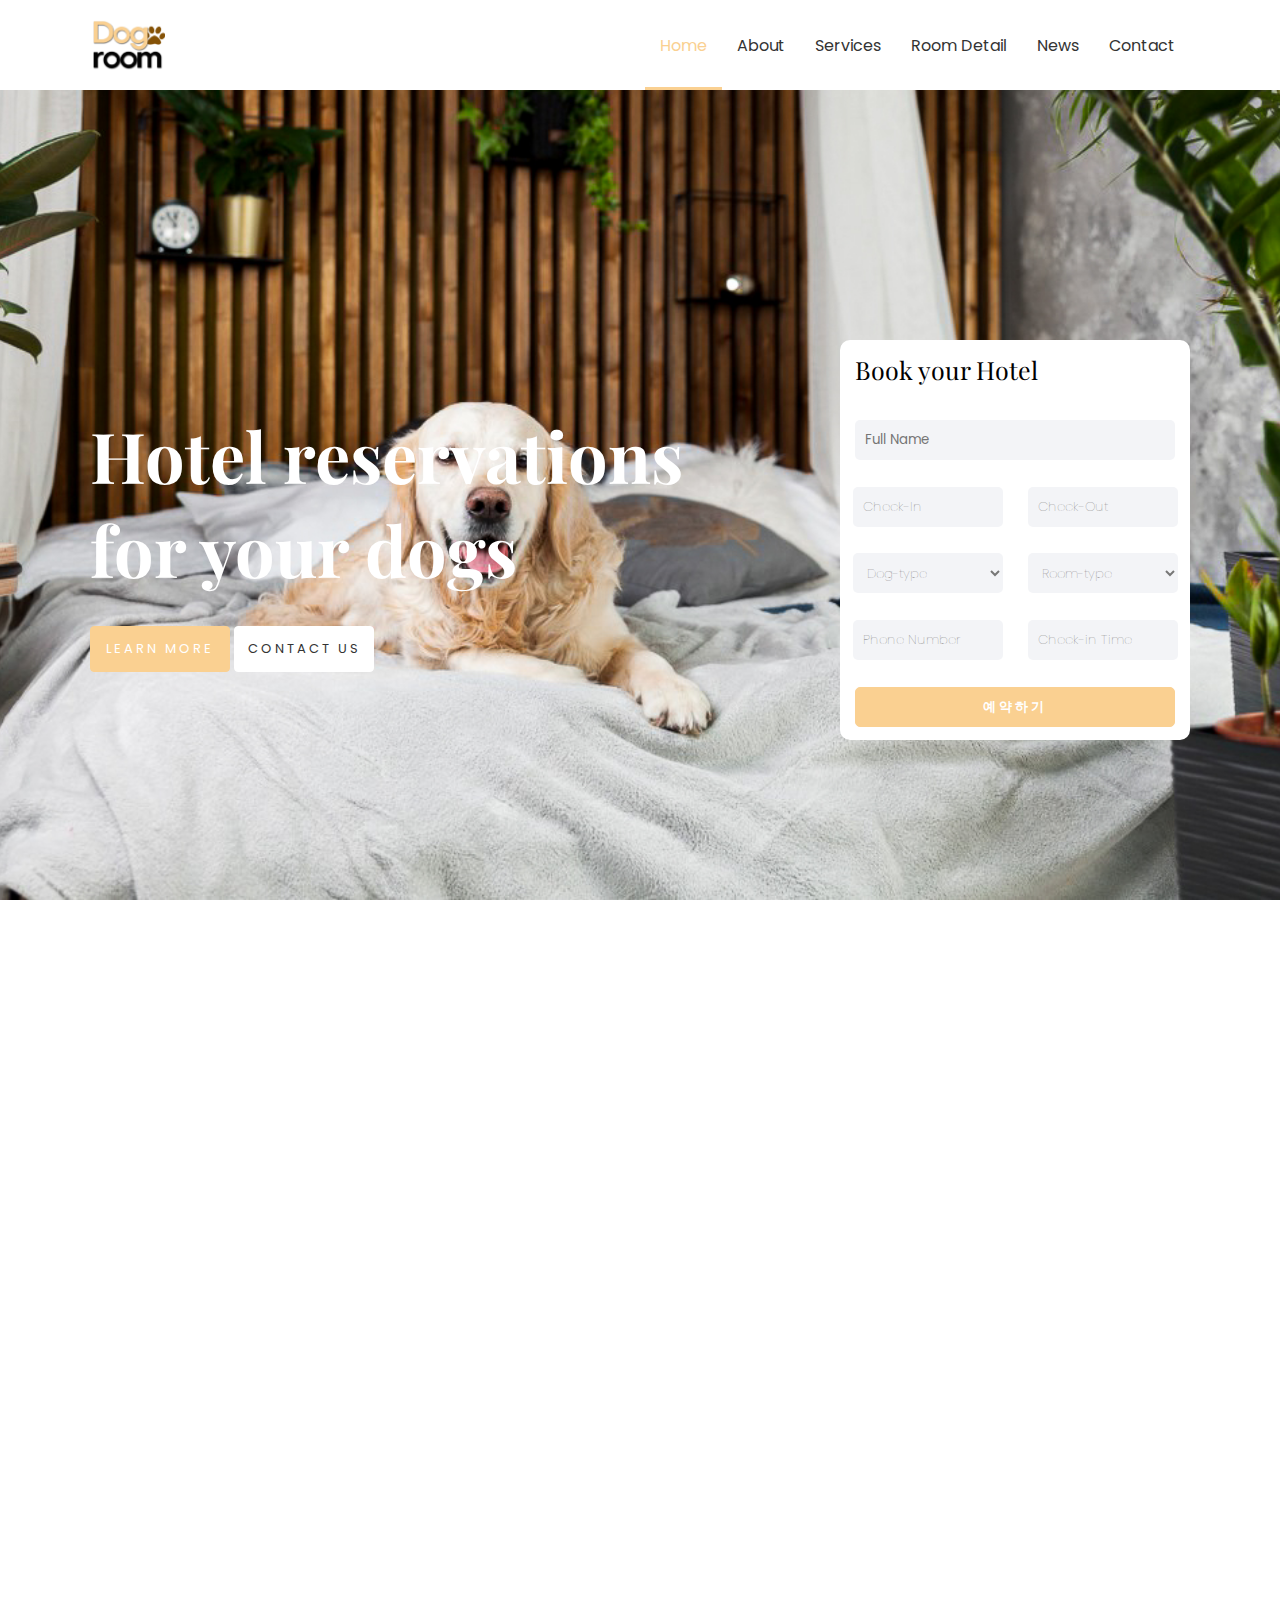
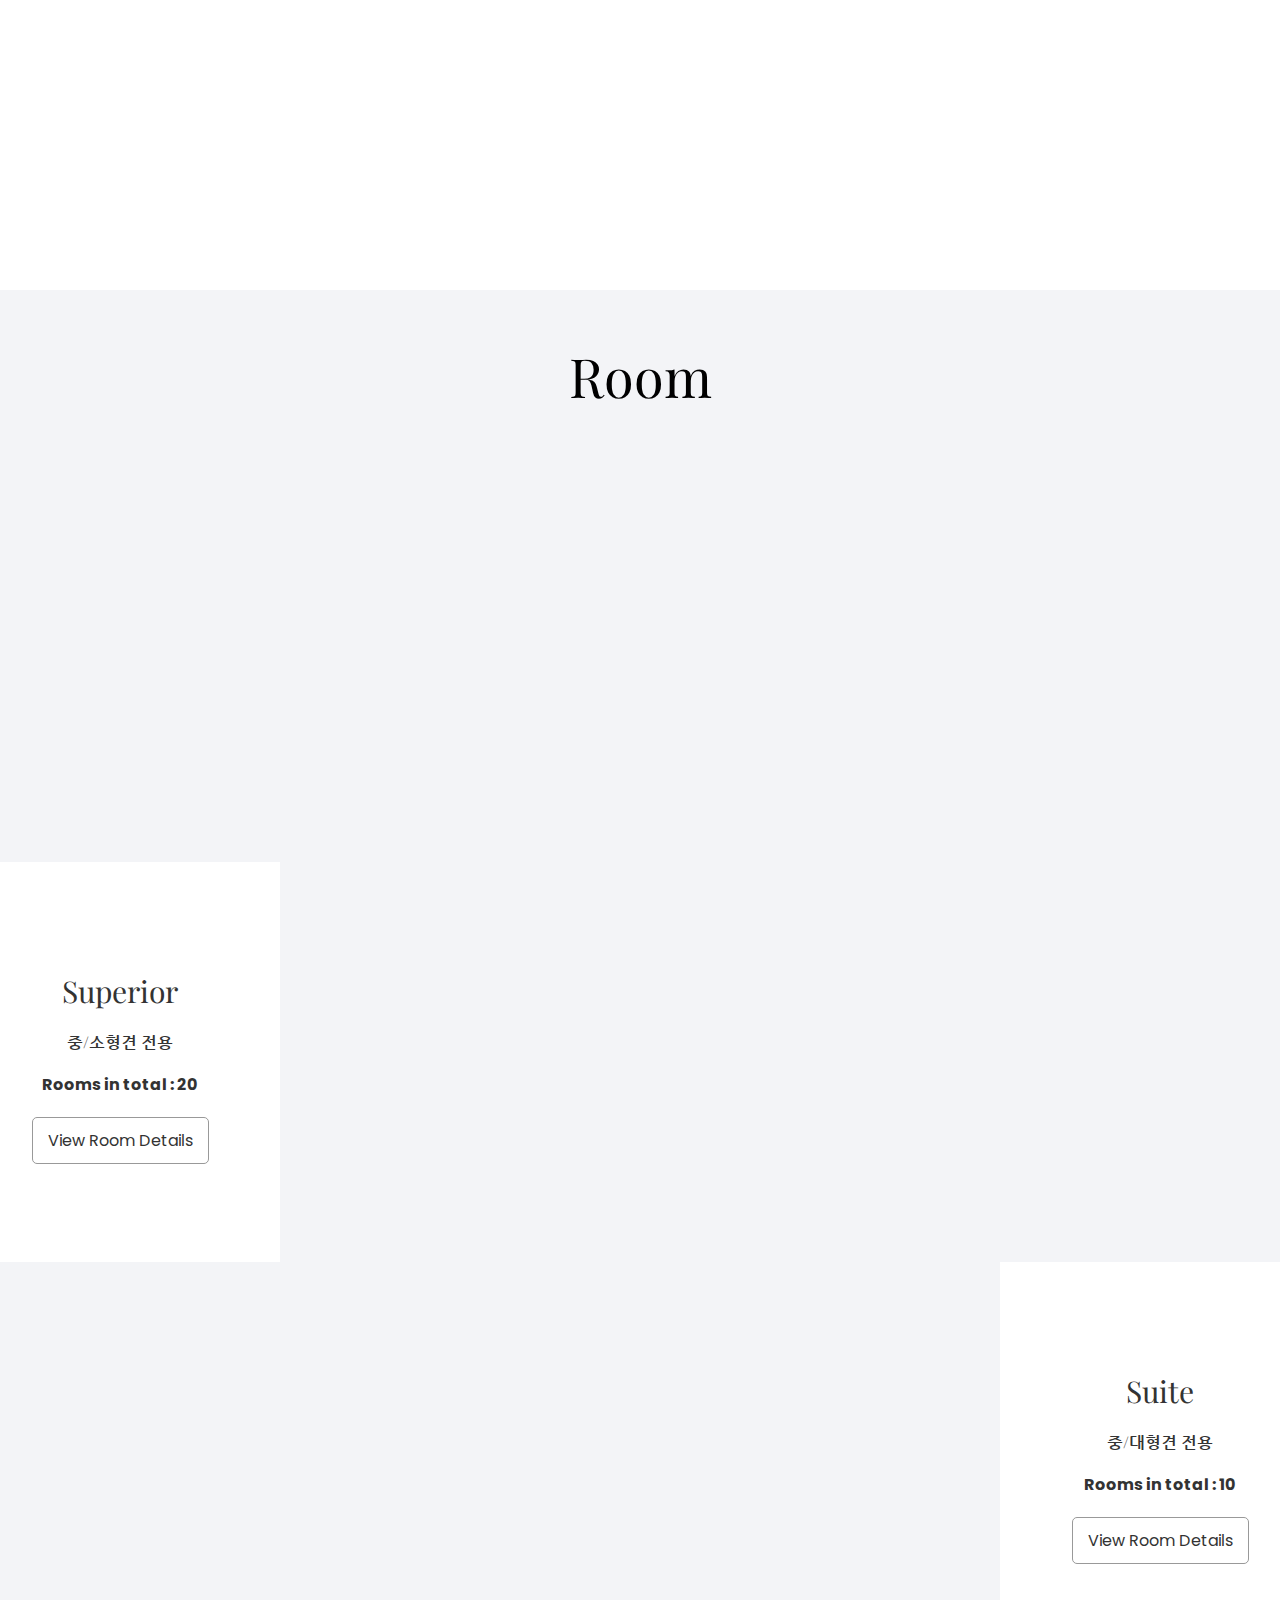
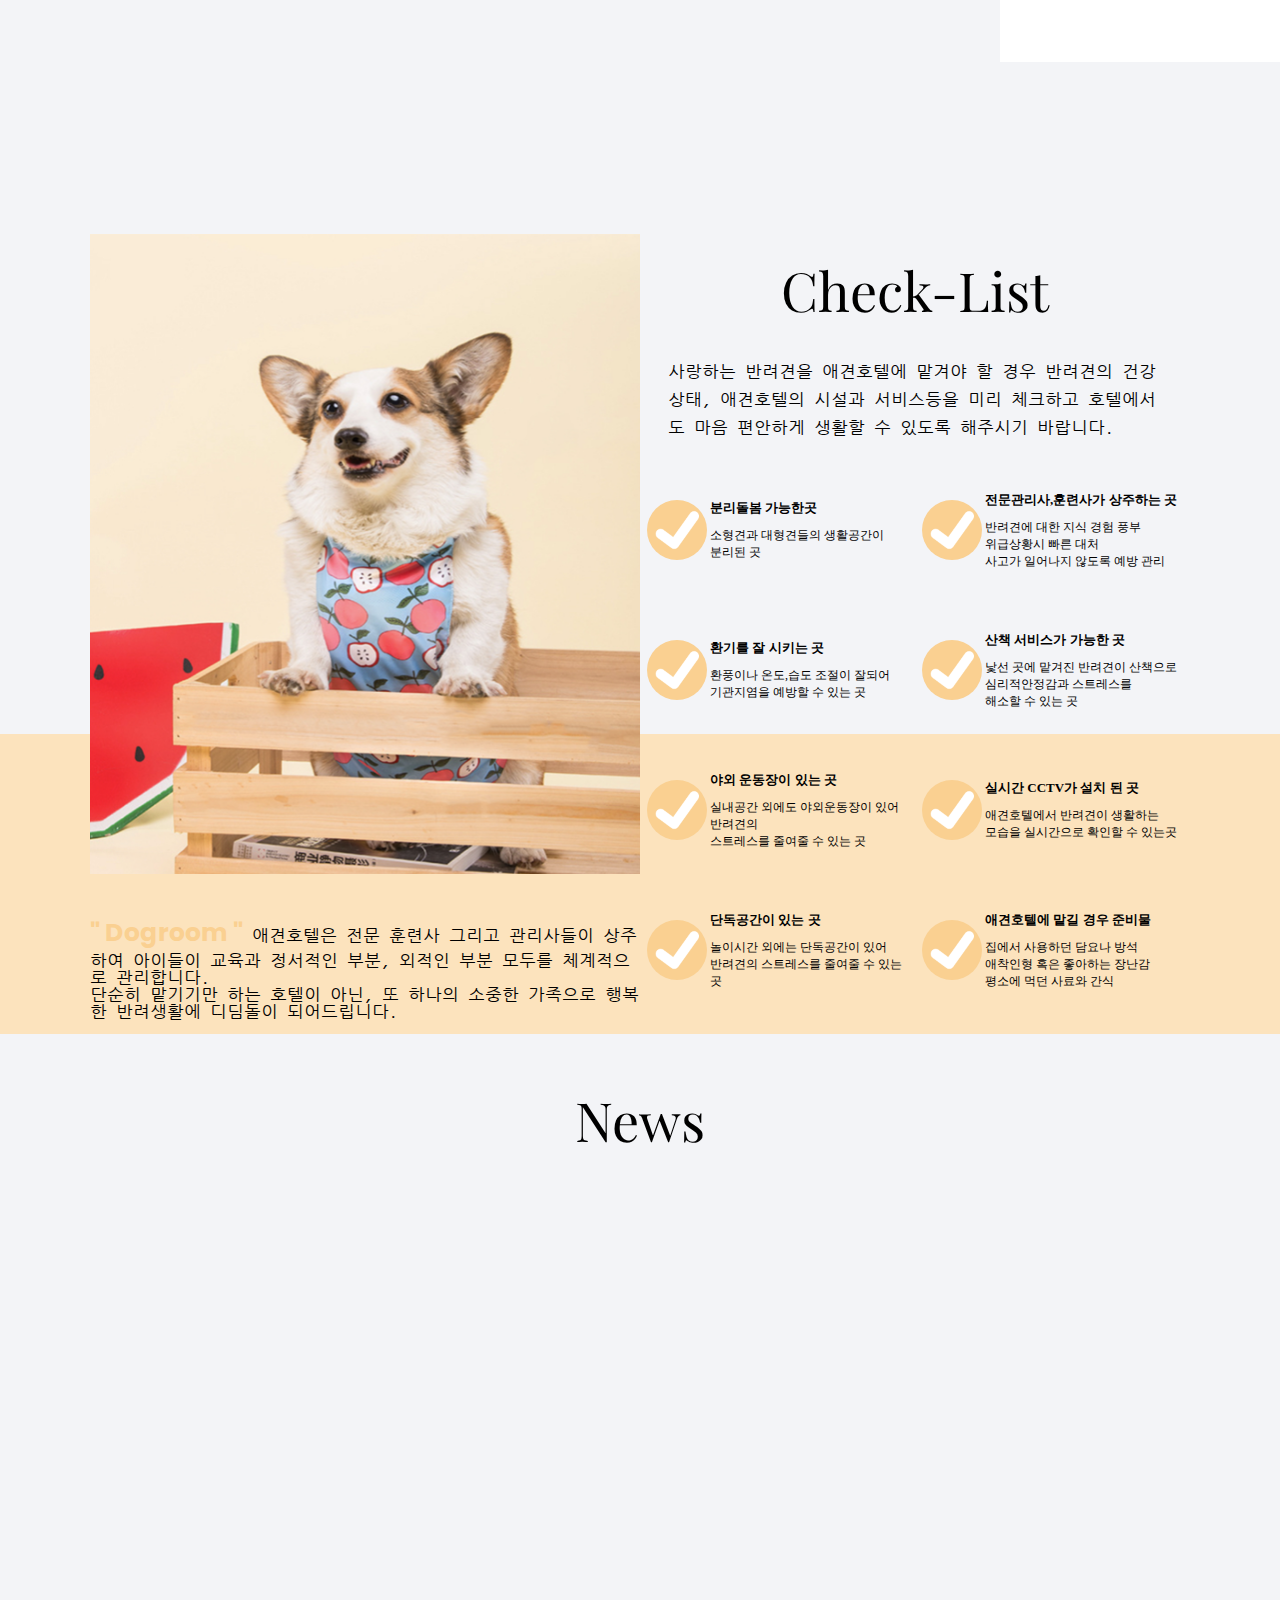
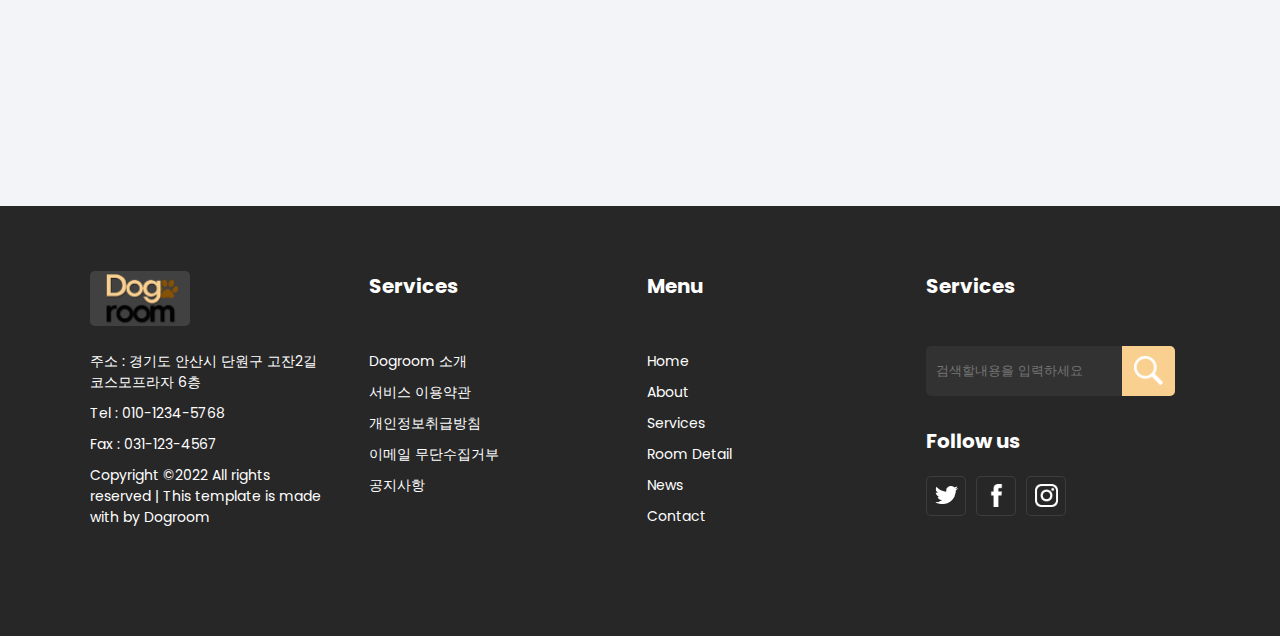
<file: index.html>
<!DOCTYPE html>
<html lang="ko">
<head>
    <meta charset="UTF-8">
    <meta http-equiv="X-UA-Compatible" content="IE=edge">
    <meta name="viewport" content="width=device-width, initial-scale=1.0">
    <title>Dogroom</title>
    <link rel="stylesheet" href="css/index.css">
    <link rel="stylesheet" href="css/reset.css">
    <link rel="stylesheet" href="css/common.css">
    
    <script src="https://cdnjs.cloudflare.com/ajax/libs/jquery/3.5.1/jquery.min.js"></script>

    <script src="js/index.js">
    </script>
    <!-- <script>
        window.onresize = function(){
  document.location.reload();
};
    </script> -->
</head>
<body>
    
    <div id="wrap">
        <header>
            <div id="logo"><img src="img/main/logo.png" alt=""></div>
            <nav>
                <ul>
                    <li><a href="#" class="under under_home">Home</a></li>
                    <li><a href="sub.html" class="under">About</a></li>
                    <li><a href="sub.html" class="under">Services</a></li>
                    <li><a href="sub.html" class="under">Room Detail</a></li>
                    <li><a href="sub.html" class="under">News</a></li>
                    <li><a href="sub.html" class="under">Contact</a></li>
                </ul>
                <div id="menu"><img src="img/main/menu.png" alt=""></div>
            </nav>
          
           
        </header>
        <div id="clickmenu">
            <button id="closemenu">X</button>
            <ul >
                <li><a href="#" class="under under_home">Home</a></li>
                <li><a href="sub.html" class="under">About</a></li>
                <li><a href="sub.html" class="under">Services</a></li>
                <li><a href="sub.html" class="under">Room-Detail</a></li>
                <li><a href="sub.html" class="under">News</a></li>
                <li><a href="sub.html" class="under">Contact</a></li>
            </ul>
        </div>
        
        <div id="slider">
            <div id="content">
                <div id="content_text">
                    <h1>Hotel reservations <br>for your dogs</h1>
                    <a href="#" class="button">LEARN MORE</a>
                    <a href="#" class="button">CONTACT US</a>
                </div>
                <div class="content_form hideform">
                    <form action="#">
                        <h3>Book your Hotel</h3>
                        <input type="text" placeholder="Full Name" name="re">
                        <input type="text" name="re" onfocus="(this.type='date')" placeholder="Check-In">
                        <input type="text" name="re" onfocus="(this.type='date')" placeholder="Check-Out">
                        <select name="re" >
                            <option value="" disabled selected>Dog-type</option>
                            <option value="소형견">소형견</option>
                            <option value="중형견">중형견</option>
                            <option value="대형견">대형견</option>
                        </select>
                        <select name="re">
                            <option value="" disabled selected >Room-type</option>

                            <option value="디럭스">디럭스</option>
                            <option value="슈페리어">슈페리어</option>
                            <option value="스위트">스위트</option>
                            <option value="로얄스위트">로얄스위트</option>
                        </select>
                        <input type="tel" placeholder="Phone Number">
                        <input type="text" name="re" onfocus="(this.type='time')"  placeholder="Check-in Time">

                        <!-- <input type="time" name="re"  value="08:00:00" min="08:00:00" max="20:00:00"><br> -->
                        <input type="submit" value="예약하기">
                    </form>
                </div>
            </div>
        </div>
        <div class="fff">
        <div class="content_form small_form">
            <form action="#">
                <h3>Book your Hotel</h3>
                <input type="text" placeholder="Full Name" name="re">
                <input type="text" name="re" onfocus="(this.type='date')" placeholder="Check-In">
                <input type="text" name="re" onfocus="(this.type='date')" placeholder="Check-Out">
                <select name="re" >
                    <option value="" disabled selected>Dog-type</option>
                    <option value="소형견">소형견</option>
                    <option value="중형견">중형견</option>
                    <option value="대형견">대형견</option>
                </select>
                <select name="re">
                    <option value="" disabled selected >Room-type</option>

                    <option value="디럭스">디럭스</option>
                    <option value="슈페리어">슈페리어</option>
                    <option value="스위트">스위트</option>
                    <option value="로얄스위트">로얄스위트</option>
                </select>
                <input type="tel" placeholder="Phone Number">
                <input type="text" name="re" onfocus="(this.type='time')"  placeholder="Check-in Time">

                <!-- <input type="time" name="re"  value="08:00:00" min="08:00:00" max="20:00:00"><br> -->
                <input type="submit" value="예약하기">
            </form>
        </div>
        <div id="price">
            <div id="small">
                <div>
                <img src="img/main/small.jpg" alt="">
                </div>
                    <h4>Dogroom 30일 패키지</h4>
                <ul>
                    <li>(소형견)</li>
                    <li>10kg 미만</li>
                    <li>말티즈,요크셔테리어,치와와,포메라니안 등</li>
                    <li><a href="#">예약하기</a></li>
                </ul>
            </div>
            <div id="mid">
                <div>
                    <img src="img/main/mid.png" alt="">
                </div>
                <h4>Dogroom 30일 패키지</h4>
                <ul>
                    <li>(중형견)</li>
                    <li>20kg 미만</li>

                    <li>웰시코기,스피츠,비글,닥스훈트 등</li>
                    <li><a href="#">예약하기</a></li>
                </ul>
            </div>
            <div id="large">
                <div>
                    <img src="img/main/big.png" alt="">
                </div>
                <h4>Dogroom 30일 패키지</h4>
                <ul>
                    <li>(대형견)</li>
                    <li>20kg 이상</li>
                    <li>골든 리트리버,사모예드,셰퍼드,도베르만 등</li>
                    <li><a href="#">예약하기</a></li>
                </ul>
            </div>
        </div>
    </div>

        <div id="room">
            <h2>Room</h2>
            <div class="room_right">
                <img src="img/main/room_1.jpg" alt="">
                <div class="first detail">
                    <p>Deluxe</p>    
                    <p>중/소형견 전용</p>
                    <p class="poppins">Rooms in total : 20</p>

                    <a href="sub.html">View Room Details</a>
                </div>
            </div>
            <div class="room_right">
                <img src="img/main/room2.jpg" alt="">
                <div class="first detail">
                    <p>Superior</p>
                    <p>중/소형견 전용</p>
                    <p class="poppins">Rooms in total : 20</p>
                    <a href="sub.html">View Room Details</a>

                </div>
            </div>
            <div class="room_left">
                <div class="second detail">
                    <p>Suite</p>
                    <p>중/대형견 전용</p>
                    <p class="poppins">Rooms in total : 10</p>

                    <a href="sub.html">View Room Details</a>

                </div>

                <img src="img/main/room3.jpg" alt="">
            </div>
            <div class="room_left">
                <div class="second detail">
                    <p>Royal-Suite</p>
                    <p>대/중/소형견 전용</p>
                    <p class="poppins">Rooms in total : 10</p>

                    <a href="sub.html">View Room Details</a>

                </div>

                <img src="img/main/room4.jpg" alt="">
            </div>
        </div>
 
        <div class="bgbox bgbox_one">
            <h2>Space</h2>
            <div id="space">
                <div id="album">
                <div class="sli">
                    <div class="space_img">
                        <img src="img/main/space1.png" alt="">
                    </div>
                    <p>소형견 실내놀이터</p>
                </div>
                <div class="sli">
                    <div class="space_img">
                        <img src="img/main/space2.png" alt="">
                    </div>
                    <p>대형견 실내놀이터</p>
                </div>
                <div class="sli">
                    <div class="space_img">
                        <img src="img/main/space3.png" alt="">
                    </div>
                    <p>드라이룸</p>
                </div>
                <div class="sli">
                    <div class="space_img">
                        <img src="img/main/space4.png" alt="">
                    </div>
                    <p>볼풀</p>
                </div>
                <div class="sli">
                    <div class="space_img">
                        <img src="img/main/space5.png" alt="">
                    </div>
                    <p>대형견 실내놀이터</p>
                </div>
                <div class="sli">
                    <div class="space_img">
                        <img src="img/main/space6.jpg" alt="">
                    </div>
                    <p>미용&스파</p>
                </div>
                <div class="sli">
                    <div class="space_img">
                        <img src="img/main/space7.png" alt="">
                    </div>
                    <p>1층,2층 연결 복도</p>
                </div>
                <div class="sli">
                    <div class="space_img">
                        <img src="img/main/space1.png" alt="">
                    </div>
                    <p>소형견 실내놀이터</p>
                </div>
                <div class="sli">
                    <div class="space_img">
                        <img src="img/main/space2.png" alt="">
                    </div>
                    <p>대형견 실내놀이터</p>
                </div>
                <div class="sli">
                    <div class="space_img">
                        <img src="img/main/space3.png" alt="">
                    </div>
                    <p>드라이룸</p>
                </div>
                <div class="sli">
                    <div class="space_img">
                        <img src="img/main/space4.png" alt="">
                    </div>
                    <p>볼풀</p>
                </div>
                </div>
               
                <div id="dot">
                    <span id="dot1" class="init"></span>
                    <span id="dot2" class="init"></span>
                    <span id="dot3" class="init"></span>
                    <span id="dot4" class="init"></span>
                    <span id="dot5" class="init"></span>
                    <span id="dot6" class="init"></span>
                    <span id="dot7" class="init"></span>
                </div>
            </div>
          
        </div>
        <script src="js/slider.js">
            
        </script>
        <div class="bgbox bgbox_two">
        
            <div id="con">
                <div>
                    <img src="img/main/mainback.png" alt="">
                    <p>
                        <span>" Dogroom "</span>  애견호텔은 전문 훈련사 그리고 관리사들이 상주하여 
                        아이들이 교육과 정서적인 부분, 외적인 부분 모두를 
                        체계적으로 관리합니다.<br>
                        단순히 맡기기만 하는 호텔이 아닌, 또 하나의 소중한 가족으로 행복한
                        반려생활에 디딤돌이 되어드립니다.
                        
                    </p>
                </div>
                <div>
                    <h2 id="con_h2">Check-List</h2>
                    <p id="con_line">사랑하는 반려견을 애견호텔에 맡겨야 할 경우 반려견의 건강상태,
                        애견호텔의 시설과 서비스등을 미리 체크하고 호텔에서도 마음 편안하게 생활할 수 있도록
                        해주시기 바랍니다.
                    </p>
                    <div id="check">
                        <div>
                            <div class="check_list">
                            </div>
                            <div class="check_text">
                                <p> 분리돌봄 가능한곳</p>
                                소형견과 대형견들의 생활공간이<br>
                                 분리된 곳
                            </div>
                        </div>
                        <div>
                            <div class="check_list">
                            </div>
                            <div class="check_text">
                                <p>전문관리사,훈련사가 상주하는 곳</p>
                                반려견에 대한 지식 경험 풍부 <br>
                                위급상황시 빠른 대처<br>
                                사고가 일어나지 않도록 예방 관리
                            </div>

                        </div>
                        <div>
                            <div class="check_list">
                            </div>
                            <div class="check_text">
                                <p>환기를 잘 시키는 곳</p>
                                환풍이나 온도,습도 조절이 잘되어<br>
                                기관지염을 예방할 수 있는 곳
                            </div>

                        </div>
                        <div>
                            <div class="check_list">
                            </div>
                            <div class="check_text">
                                <p>산책 서비스가 가능한 곳</p>
                                낯선 곳에 맡겨진 반려견이 산책으로<br> 
                                심리적안정감과 스트레스를<br> 
                                해소할 수 있는 곳
                            </div>
                        </div>
                        <div>
                            <div class="check_list">
                            </div>
                            <div class="check_text">
                                <p>야외 운동장이 있는 곳</p>
                                실내공간 외에도 야외운동장이 있어 반려견의<br>
                                스트레스를 줄여줄 수 있는 곳<br>
                            </div>
                        </div>
                        <div>
                            <div class="check_list">
                            </div>
                            <div class="check_text">
                                <p>실시간 CCTV가 설치 된 곳</p>
                                애견호텔에서 반려견이 생활하는<br>
                                 모습을
                                실시간으로 확인할 수 있는곳
                            </div>
                        </div>
                        <div>
                            <div class="check_list">
                            </div>
                            <div class="check_text">
                                <p>단독공간이 있는 곳</p>
                                놀이시간 외에는 단독공간이 있어<br>
                                반려견의 스트레스를 줄여줄 수 있는곳<br>
                            </div>

                        </div>
                        <div>
                            <div class="check_list"></div>
                                
                              <div class="check_text">
                                <p>애견호텔에 맡길 경우 준비물</p>
                                집에서 사용하던 담요나 방석<br>
                                애착인형 혹은 좋아하는 장난감<br>
                                평소에 먹던 사료와 간식
                              </div>
                            
                        </div>
                    </div>
                </div>
            </div>
        </div>

            <div id="bgimg">
                <div id="filter">
                <div id="bgtxt">
                    <h2>Hotel reservations <br>for your dogs</h2>
                    <div id="btnbox">
                        <a href="#">BOOK NOW</a>
                        <a href="#">CONTACT US</a>
                    </div>
                </div>
                </div>
            </div>
        
        <div class="bgbox bgbox_three">
            <h2>News</h2>
            <div id="news">
                <div>
                    <div class="news_img">
                        <img src="img/main/news1.jpg" alt="">
                    </div>
                    <div class="news_date">May 01 2022</div>
                    <div class="news_text">
                        <p>
                            'Dogroom' 애견호텔에서는 코로나19 예방을 위해 
                            자체 소독과 애견유치원/호텔/미용/아카데미 모든
                            시설의 청소를 매일 강도 높게 실시하고 있습니다.
                        </p>
                        <a href="#">Read more</a>
                    </div>

                </div>
                <div>
                    <div class="news_img">
                        <img src="img/main/news2.jpg" alt="">
                    </div>
                    <div class="news_date">April 01 2022</div>
                    <div class="news_text">
                       <p >
                           'Dogroom' 애견호텔 체크인/아웃 시간 안내
                            <span>
                           08:00~20:00
                            </span> 
                            
                       </p>
                        <a href="#">Read more</a>
                    </div>
                </div>
                <div>
                    <div class="news_img">
                        <img src="img/main/news3.jpg" alt="">

                    </div>
                    <div class="news_date">April 01 2022</div>
                    <div class="news_text">
                        <p >
                            'Dogroom' 애견호텔에서는 이용자의 편의를 위해
                             픽업차량을 운영중입니다.
                             <br>
                             픽업차량 운영시간 : 
                             <span>13:00~17:00</span>
                            
                        </p>
                        <a href="#">Read more</a>
                    </div>
                </div>
            </div>
        </div>
        <footer>
            <div id="foot">
                <div>
                    <div id="footlogo">
                    </div>
                    

                    <ul>
                        <li>주소 : 경기도 안산시 단원구 고잔2길 코스모프라자 6층</li>
                        <li>Tel : 010-1234-5768</li>
                        <li>Fax : 031-123-4567</li>
                        <li>
                            Copyright ©2022 All rights reserved | This template is made with  by Dogroom
                            </li>
                    </ul>
                </div>
                <div>
                    <h3>Services</h3>
                    <ul>
                        <li><a href="#">Dogroom 소개</a></li>
                        <li><a href="#">서비스 이용약관</a></li>
                        <li><a href="#">개인정보취급방침</a></li>
                        <li><a href="#">이메일 무단수집거부</a></li>
                        <li><a href="#">공지사항</a></li>
                    </ul>
                </div>
                <div>
                    <h3>Menu</h3>
                    <ul>
                        <li><a href="#" >Home</a></li>
                        <li><a href="#" >About</a></li>
                        <li><a href="#" >Services</a></li>
                        <li><a href="#" >Room Detail</a></li>
                        <li><a href="#" >News</a></li>
                        <li><a href="#" >Contact</a></li>
                    </ul>
                </div>
                <div >
                    <h3>Services</h3>
                        <div class="row">
                            <input type="text" placeholder="검색할내용을 입력하세요">
                            <!-- <input type="submit"> --> 
                            <button type="submit"></button>
                        </div>
                    <h3 id="follow">Follow us</h3>
                        <div class="row">
                            <a href="" class="sns"> </a>
                            <a href="" class="sns"></a>
                            <a href="" class="sns"></a>
                        </div>
                </div>
            </div>
        </footer>
    </div>
  
</body>
</html>
</file>
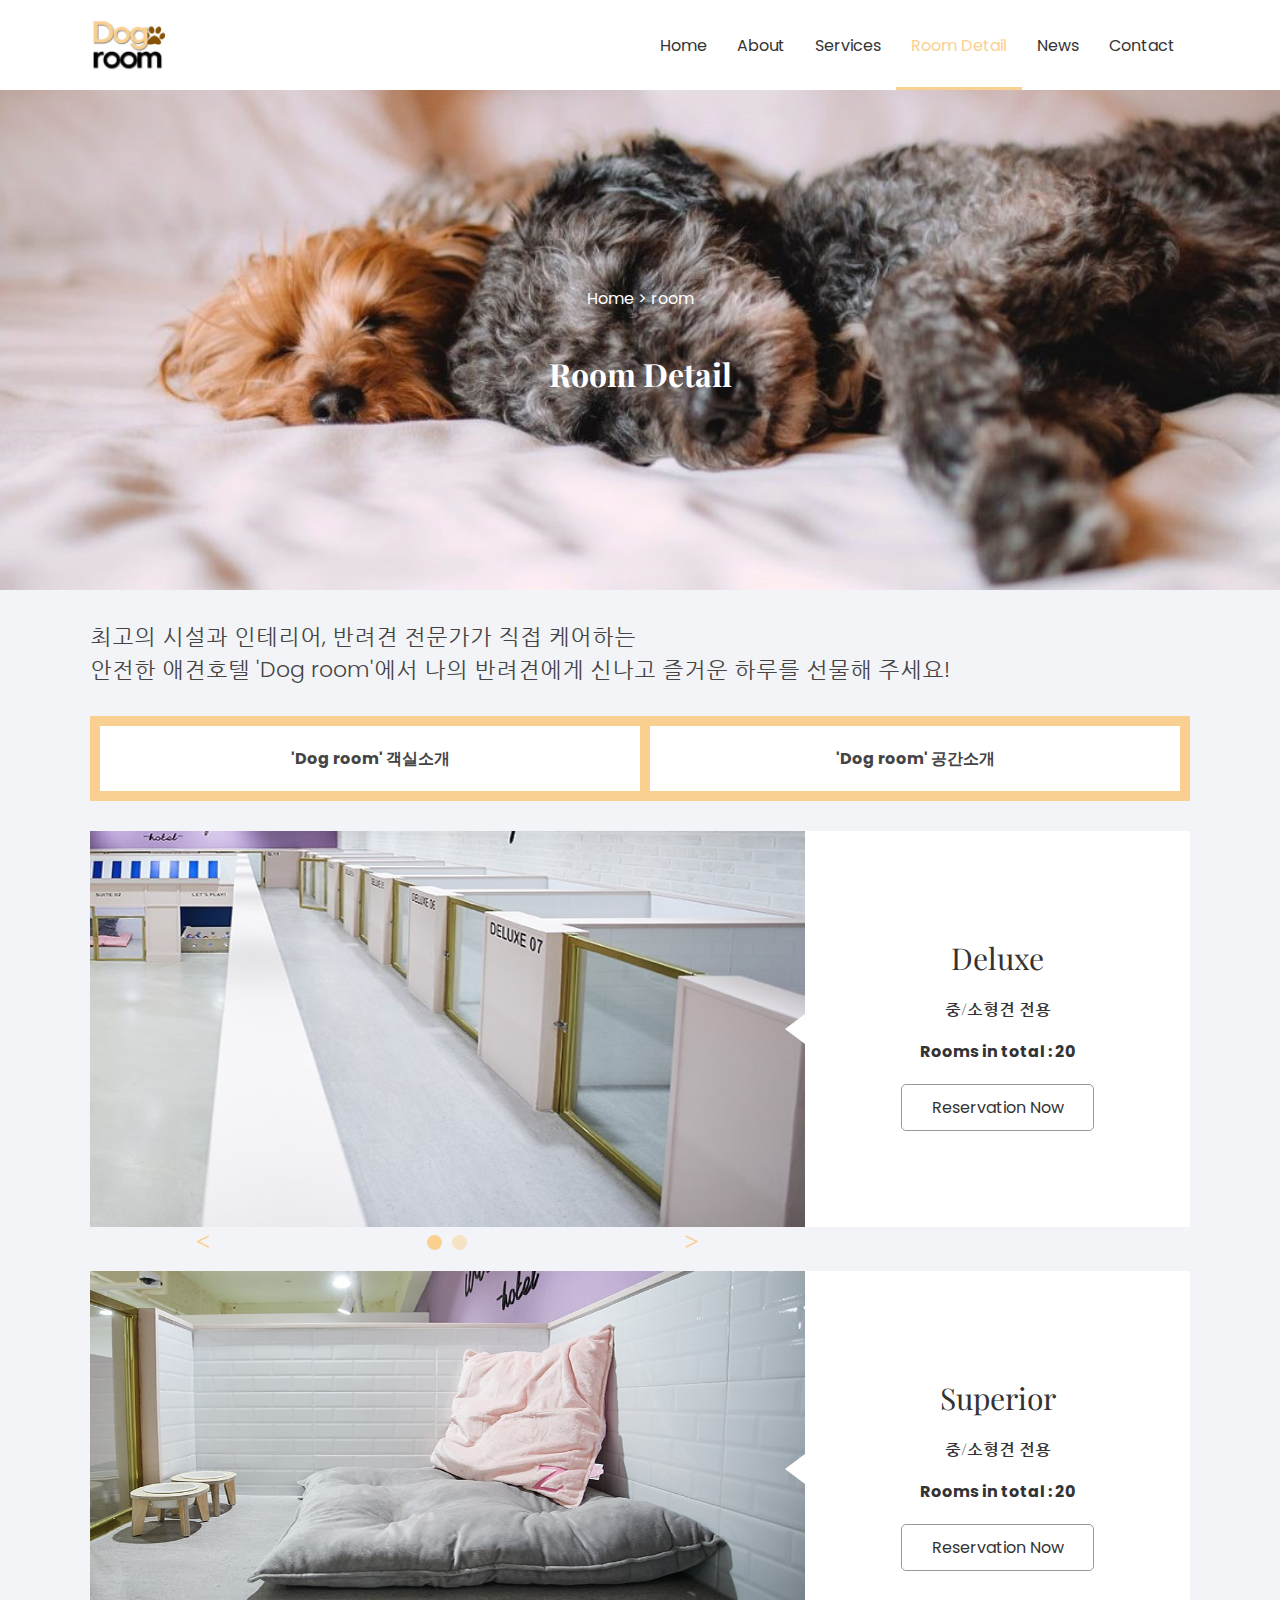
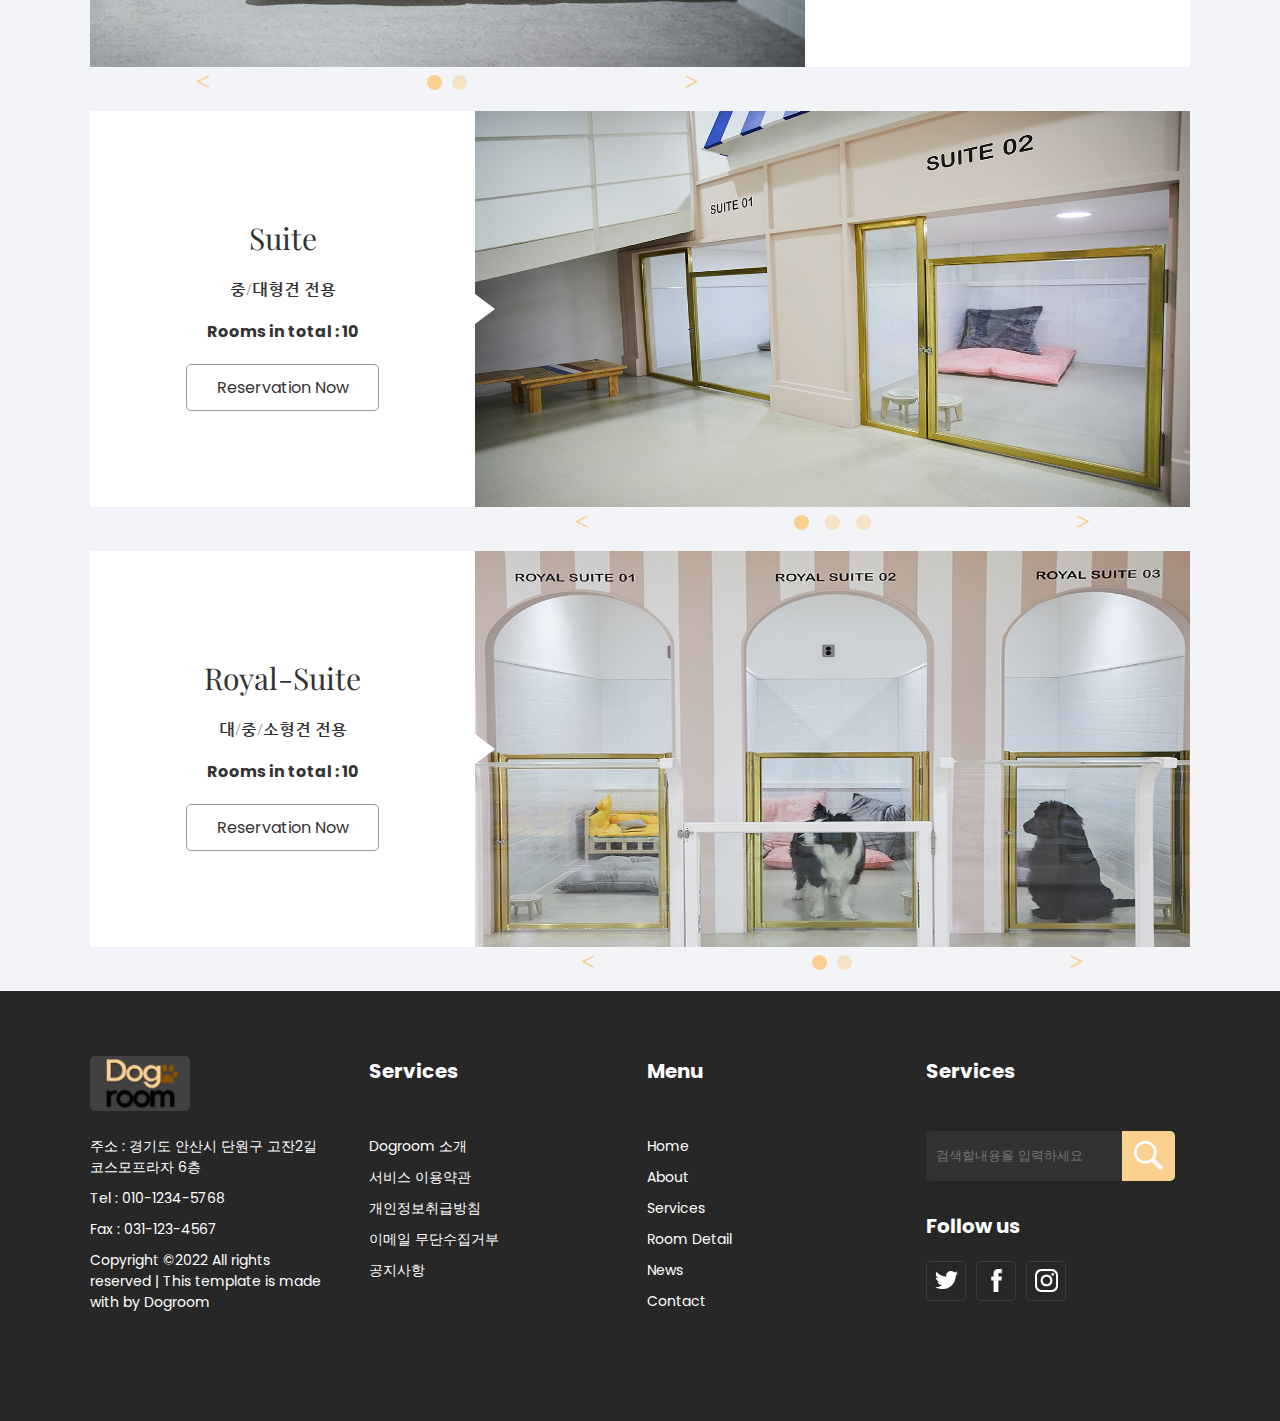
<file: sub.html>
<!DOCTYPE html>
<html lang="ko">
<head>
    <meta charset="UTF-8">
    <meta http-equiv="X-UA-Compatible" content="IE=edge">
    <meta name="viewport" content="width=device-width, initial-scale=1.0">
    <title>Dogroom</title>
    <link rel="stylesheet" href="css/common.css">
    <link rel="stylesheet" href="css/reset.css">
    <link rel="stylesheet" href="css/sub.css">
    
    <script src="https://cdnjs.cloudflare.com/ajax/libs/jquery/3.5.1/jquery.min.js"></script>
    <script src="js/sub.js"></script>

    

</head>
<body>
    
    <div id="wrap">
        <header>
            <div id="logo"><a href="index.html"><img src="img/main/logo.png" alt=""></a></div>
            <nav>
                <ul>
                    <li><a href="index.html" class="under">Home</a></li>
                    <li><a href="#" class="under">About</a></li>
                    <li><a href="#" class="under">Services</a></li>
                    <li><a href="#" class="under under_home">Room Detail</a></li>
                    <li><a href="#" class="under">News</a></li>
                    <li><a href="#" class="under">Contact</a></li>
                </ul>
                <div id="menu"><img src="img/main/menu.png" alt=""></div>
            </nav>
          
           
        </header>
        <div id="clickmenu">
            <button id="closemenu">X</button>
            <ul >
                <li><a href="index.html" class="under">Home</a></li>
                <li><a href="#" class="under">About</a></li>
                <li><a href="#" class="under">Services</a></li>
                <li><a href="#" class="under under_home">Room-Detail</a></li>
                <li><a href="#" class="under">News</a></li>
                <li><a href="#" class="under">Contact</a></li>
            </ul>
        </div>
        <div id="slider">
            <div id="s_text">
                <p>Home > room</p>
                <h1>Room Detail</h1>
            </div>
        </div>
       <div class="bgbox">
        <p>
            최고의 시설과 인테리어, 반려견 전문가가 직접 케어하는<br>
            안전한 애견호텔 'Dog room'에서 나의 반려견에게 신나고
            즐거운 하루를 선물해 주세요!
        </p>
        <div id="type">
                <h4>'Dog room' 객실소개</h4>
                <h4>'Dog room' 공간소개</h4>
        </div>
        <div id="space">
            <div>
                <div class="space_img"><img src="img/sub/space1.png" alt="">
                    <p>소형견 실내놀이터</p>
                </div>
                <div class="space_img"><img src="img/sub/space2.png" alt="">
                    <p>대형견 실내놀이터</p>
                    
                </div>
            </div>
            <div>
                <div class="space_img"><img src="img/sub/space3.png" alt="">
                    <p>드라이룸</p>
                    
                </div>
                <div class="space_img"><img src="img/sub/space4.png" alt="">
                    <p>볼풀</p>
                </div>
            </div>
            <div>
                <div class="space_img"><img src="img/sub/space5.png" alt="">
                    <p>실시간 CCTV</p>
                </div>
                <div class="space_img"><img src="img/sub/space6.jpg" alt="">
                    <p>미용&스파</p>
                </div>
            </div>
            <div id="popup_img">
                <span>x</span>
                <img src="img/sub/space1.png" alt="img">
            </div>

        </div>
        <div id="room">
            <div class="room_right">
                <div class="room_img">
                    <div class="sli">
                        <div class="li" id="li1">
                            <img src="img/main/room_1.jpg" alt="">
                            <img src="img/sub/1.jpg" alt="">
        
                            </div>
                    </div>
                    <div class="dot">
                        <span class="btn prev">&lt;</span><p><span></span><span></span></p><span class="btn next">&gt;</span>
                       
                    </div>

                </div>

                <div class="first detail">
                    <p>Deluxe</p>    
                    <p>중/소형견 전용</p>
                    <p class="poppins">Rooms in total : 20</p>

                    <span class="form">Reservation Now</span>
                </div>
            </div>

            <div class="room_right">
                <div class="room_img">
                    <div class="sli">
                        <div class="li" id="li2">
                        <img src="img/main/room2.jpg" alt="">
                        <img src="img/sub/s2.jpg" alt="">

                        </div>
                    </div>
                    <div class="dot">
                        <span class="btn prev">&lt;</span><p><span></span><span></span></p><span class="btn next">&gt;</span>


                    </div>

                </div>
                <div class="first detail">
                    <p>Superior</p>
                    <p>중/소형견 전용</p>
                    <p class="poppins">Rooms in total : 20</p>
                    <span class="form">Reservation Now</span>

                </div>
            </div>

            <div class="room_left">
                <div class="second detail">
                    <p>Suite</p>
                    <p>중/대형견 전용</p>
                    <p class="poppins">Rooms in total : 10</p>
                    <span class="form">Reservation Now</span>

                </div>

                <div class="room_img">
                    <div class="sli">
                        <div class="li" id="li3">
                            <img src="img/main/room3.jpg" alt="">
                            <img src="img/sub/suite.jpg" alt="">
                            <img src="img/sub/suite2.jpg" alt="">
        
                            </div>
                    </div>
                    <div class="dot">
                        <span class="btn prev">&lt;</span><p><span></span> <span></span> <span></span></p><span class="btn next">&gt;</span>


                    </div>

                </div>
            </div>

            <div class="room_left">
                <div class="second detail">
                    <p>Royal-Suite</p>
                    <p>대/중/소형견 전용</p>
                    <p class="poppins">Rooms in total : 10</p>
                    <span class="form">Reservation Now</span>

                </div>

                <div class="room_img">
                    <div class="sli ">
                        <div class="li" id="li4">
                            <img src="img/main/room4.jpg" alt="">
                            <img src="img/sub/royal.jpg" alt="">
        
                            </div>
                    </div>
                    <div class="dot">
                        <span class="btn prev">&lt;</span><p><span></span><span></span></p><span class="btn next">&gt;</span>

                    </div>

                </div>
            </div>

        </div>
        
        </div>
        <div id="reform">
            <div class="content_form small_form">
                <form action="#">
                    <h3>Book your Hotel</h3>
                    <input type="text" placeholder="Full Name" name="re">
                    <input type="text" name="re" onfocus="(this.type='date')" placeholder="Check-In">
                    <input type="text" name="re" onfocus="(this.type='date')" placeholder="Check-Out">
                    <select name="re" >
                        <option value="" disabled selected>Dog-type</option>
                        <option value="소형견">소형견</option>
                        <option value="중형견">중형견</option>
                        <option value="대형견">대형견</option>
                    </select>
                    <select name="re">
                        <option value="" disabled selected >Room-type</option>
    
                        <option value="디럭스">디럭스</option>
                        <option value="슈페리어">슈페리어</option>
                        <option value="스위트">스위트</option>
                        <option value="로얄스위트">로얄스위트</option>
                    </select>
                    <input type="tel" placeholder="Phone Number">
                    <input type="text" name="re" onfocus="(this.type='time')"  placeholder="Check-in Time">
    
                    <!-- <input type="time" name="re"  value="08:00:00" min="08:00:00" max="20:00:00"><br> -->
                    <input type="submit" value="예약하기">
                </form>
            </div>
        </div>
        <footer>
            <div id="foot">
                <div>
                    <div id="footlogo">
                    </div>
                    

                    <ul>
                        <li>주소 : 경기도 안산시 단원구 고잔2길 코스모프라자 6층</li>
                        <li>Tel : 010-1234-5768</li>
                        <li>Fax : 031-123-4567</li>
                        <li>
                            Copyright ©2022 All rights reserved | This template is made with  by Dogroom
                            </li>
                    </ul>
                </div>
                <div>
                    <h3>Services</h3>
                    <ul>
                        <li><a href="#">Dogroom 소개</a></li>
                        <li><a href="#">서비스 이용약관</a></li>
                        <li><a href="#">개인정보취급방침</a></li>
                        <li><a href="#">이메일 무단수집거부</a></li>
                        <li><a href="#">공지사항</a></li>
                    </ul>
                </div>
                <div>
                    <h3>Menu</h3>
                    <ul>
                        <li><a href="#" >Home</a></li>
                        <li><a href="#" >About</a></li>
                        <li><a href="#" >Services</a></li>
                        <li><a href="#" >Room Detail</a></li>
                        <li><a href="#" >News</a></li>
                        <li><a href="#" >Contact</a></li>
                    </ul>
                </div>
                <div >
                    <h3>Services</h3>
                        <div class="row">
                            <input type="text" placeholder="검색할내용을 입력하세요">
                            <!-- <input type="submit"> --> 
                            <button type="submit"></button>
                        </div>
                    <h3 id="follow">Follow us</h3>
                        <div class="row">
                            <a href="" class="sns"> </a>
                            <a href="" class="sns"></a>
                            <a href="" class="sns"></a>
                        </div>
                </div>
            </div>
        </footer>
    </div>
  
</body>
</html>
</file>
<file: css/index.css>
@charset "utf-8";
@import url('https://fonts.googleapis.com/css2?family=Playfair+Display&family=Poppins&display=swap');
@import url('https://fonts.googleapis.com/css2?family=Nanum+Gothic+Coding&display=swap');
/* font-family: 'Playfair Display', serif;
font-family: 'Poppins', sans-serif; */
/* font-family: 'Nanum Gothic Coding', monospace; */



@media screen and (max-width:750px){
    .fff{
        background-color: #fff;
    }
    #slider{
        /* background-image: url(../img/main/main.jpg);
        background-repeat: no-repeat;
        background-size: cover;
        -webkit-background-size: cover;
        -moz-background-size: cover;
        -o-background-size: cover;
        background-position: bottom;
        background-attachment:  fixed; */
        min-width: 100%;
        height: 700px;
        display: flex;
        align-items: center;
    }
    #clickmenu li:not(:first-of-type) a{
        color: #fff;
    }
    #wrap::after{
        content: '';
        position: fixed;
        top:0;
        left: 0;
        width: 100%;
        height: 100vh;
        z-index: -1;
        background-image: url(../img/main/main.jpg);
        background-position: center;
        background-repeat: no-repeat;
        background-size: cover;
        /* -webkit-background-size: cover;
        -moz-background-size: cover;
        -o-background-size: cover; */
    }
    #content{
        width:100%;
        height: 50%;
        display: flex;
        justify-content: space-around;
        align-items: center;
    }
    #content_text{
        width: 80%;
        transform: translate(0,150px);
        transition: 1s ease-out;
    
    }
    #content_text>h1{
        font-family: 'Playfair Display', serif;
        color: #fff;
        font-size: 45px;
        margin-bottom: 30px;
    }
    #content_text .button{
        width: 140px;
        display: inline-block;
        padding: 12px 0;
        border-radius: 4px;
        border: none;
        font-family: 'Poppins', sans-serif;
        text-align: center;
        transition: all 0.3s ease-out;
        font-size: 13px;
        color: #333;
        letter-spacing: 3px;
    
    }
    #content_text .button:first-of-type{
        background-color: #fad091;
        color: #fff;
        border: 1px solid #fad091;
    
    }
    #content_text .button:first-of-type:hover{
        background-color: transparent;
        color: #fad091;
    }
    #content_text .button:nth-of-type(2){
        background-color: #fff;
        border: 1px solid #fff;
    
    }
    #content_text .button:nth-of-type(2):hover{
        background-color: transparent;
        color: #fff;
    }
    .content_form{

        width: 100%;
        height: 450px;
        margin: 0 auto;
        display: flex;
        justify-content: center;
        align-items: center;
        
        
    }
    .hideform{
        display: none;
    }
    .content_form>form{
        width: 90%;
        height: 400px;
        display: flex;
        flex-wrap: wrap;
        justify-content: space-around;
        align-content: space-around;
        box-shadow: 0px 10px 5px 1px #ccc;
        background-color: #fff;
        border-radius: 10px;




    }
    .content_form>form input,.content_form>form select{
        font-family: 'Poppins', sans-serif;
    }
    .content_form>form input:first-of-type{
        width: 90%;
        height: 40px;
        border-radius: 5px;
        border: none;
        background-color: #f3f4f7;
        padding: 0 0 0 10px;
    
    }
    .content_form>form input:not(:first-of-type),
    .content_form>form select{
        height: 40px;
        width: 40%;
        border-radius: 5px;
        border: none;
        background-color: #f3f4f7;
        padding: 0 0 0 10px;
        font-weight: 100;
    
    
    }
    .content_form>form select{
        font-family: 'Poppins', sans-serif,'Nanum Gothic Coding', monospace; 
        color: #777;
    }
    .option_color{
        color: #777;
    }
    .content_form>form input[type='submit']{
        width: 90%;
        height: 40px;
        background-color: #fad091;
        border: 1px solid #fad091;
        border-radius: 5px;
        color: #fff;
        padding: 0 0 0 0px;
        cursor: pointer;
        transition: all 0.3s ease-out;
        font-weight: bold;
        letter-spacing: 3px;
    }
    .content_form>form input[type='submit']:hover{
        background-color: transparent;
        color: #fad091;
    }
    .content_form>form h3{
        width: 90%;
        height: 40px;
        font-family:'Playfair Display', serif;
        font-weight: 100;
        font-size: 25px;
    }
    select option[value=""][disabled]{
        display: none;
    }
    #price{
        width: 100%;
        height: 1400px;
        display: flex;
        flex-direction: column;
        justify-content: space-around;
        font-family: 'Poppins', sans-serif,'Nanum Gothic Coding';
        opacity: 0;
        transition: 1s ease-out;
        align-items: center;
        transform: translate(0,400px);

    }
    #price>div{
        width: 75%;
        height: 400px;
        background-color: #fff;
        border-radius: 10px;
        display: flex;
        flex-direction: column;
        /* border: 1px solid black; */
        overflow: hidden;
        align-items: center;
        justify-content: space-around;
        box-shadow: 0px 10px 5px 1px #ccc;
        
    }
    #price ul{
        display: flex;
        flex-direction: column;
        align-items: center;
    }
    #price ul li>a{
        width: 120px;
        display: block;
        padding: 10px 0;
        border-radius: 4px;
        border: none;
        font-family: 'Nanum Gothic Coding';
        text-align: center;
        transition: all 0.3s ease-out;
        font-size: 12px;
        letter-spacing: 3px;
        background-color: #fad091;
        color: #fff;
        border: 1px solid #fad091;
    }
    #price ul li{
        font-size: 12px;
        letter-spacing: 3px;
        padding: 5px 0;
        color: #333;
        font-weight: bold;
        text-align: center;
    }
    #price ul li>a:hover{
        background-color: transparent;
        color: #fad091;
    }
    #price img{
        width: 100%;
        height: 100%;
    }
    #small>div,#mid>div,#large>div{
        width: 90%;
        height: 55%;
        /* border: 2px solid #fad091; */
        overflow: hidden;
        border-radius: 10px;
    
    }
    #room{
        width: 100%;
        height: 3500px;

        display: flex;
        flex-direction: column;
        background-color: #f3f4f7;
        /* transform: translate(0, 400px); */
        transition: 1s ease-out;
    }
    
    #room>h2{
        width: 100%;
        text-align: center;
        font-size: 54px;
        font-family: 'Playfair Display', serif;
        font-weight: 100;
        padding: 50px 0;
    }
    #room>div{
        width: 100%;
        height: 800px;
        display: flex;
        flex-direction: column;
        transition: 1s ease-out;
        transform: translate(0, 400px);
        opacity: 0;
        
    }
    #room>div img{
        width: 100%;
        height: 50%;
    }
    #room .detail{
        height: 50%;
        width: 100%;
        position: relative;
        transition: all 0.4s ease-out;
        background-color: #fff;
        order: 1;
       
    
    }
    /* .first::after{
        content: "";
        width: 0;
        height: 0;
        border-right: 20px solid #fff;
        border-bottom:15px solid transparent ;
        border-top:15px solid transparent ;
        border-left:0px solid transparent ;
        position: absolute;
        top: 50%;
        left: -20px;
        transform: translateY(-50%);
        transition: all 0.4s ease-out;
    
    } */
    /* .second::after{
        content: "";
        width: 0;
        height: 0;
        border-right: 0px solid transparent;
        border-bottom:15px solid transparent ;
        border-top:15px solid transparent ;
        border-left:20px solid  #fff;
        position: absolute;
        top: 50%;
        right: -20px;
        transform: translateY(-50%);
        transition: all 0.4s ease-out;
    
    } */
    #room .detail:hover{
        background-color: #fad091;
    }
    #room .detail:hover  p{
        color: #fff;
    }
    #room .detail:hover a{
        border: none
    }
    .first:hover::after{
        border-right: 20px solid #fad091;
    }
    .second:hover::after{
        border-left: 20px solid #fad091;
    }
    #room .detail{
        display: flex;
        flex-direction: column;
        justify-content: center;
        align-items: center;
    }
    .detail p{
        padding: 10px 0;
        font-family: 'Playfair Display', 'Nanum Gothic Coding';
        font-weight: bold;
        color: #333;
        
    
        /* font-size: 30px; */
    }
    .detail p:first-of-type{
        font-size: 30px;
        font-weight:normal
    }
    /* .detail p:nth-of-type(2){
        font-weight: bold;
    } */
    .detail a{
        color: #333;
        background-color: #fff;
        border: 1px solid #999;
        margin-top: 10px;
        padding: 10px 15px;
        border-radius: 5px;
        font-family: 'Poppins', sans-serif;
    }
    .poppins{
        font-family: 'Poppins', sans-serif !important;
    
    }
    .bgbox{
        background-color: #f3f4f7;
        width: 100%;
       
    }
    .bgbox h2{
        text-align: center;
        font-size: 54px;
        font-family: 'Playfair Display', serif;
        font-weight: 100;
        padding: 50px 0;
    }
    #space{
        width:90%;
        height: 400px;
        overflow: hidden;
        /* display: flex; */
        /* justify-content: space-around; */
        position: relative;
        transform: translate(0, 300px);
        transition: 1s ease-out;
        opacity: 0;
        margin: 0 auto;
    }
    #space>div>div{
        width: 8%;
        height: 290px;
        border: 1px solid #fad091;
        background-color: #fad091;
        font-family: 'Nanum Gothic Coding', monospace; 
        color: #fff;
        font-weight: bold;
        border-radius: 5px;
        display: flex;
        flex-direction: column;
        align-items: center;
        justify-content: space-around;
        box-shadow: 0px 5px 5px #ccc;
        /* margin: 0 10px; */
        transition: all 1s ease;

    }
    #album{
        position: absolute;
        display: flex;
        justify-content: space-around;
        transition: all 1s ease;
    }
    .space_img{
        width: 94%;
        height: 86%;
        border-radius: 5px;
        overflow: hidden;
    }
    .space_img img{
        width: 100%;
        height: 100%;
    }
    #dot{
        display: flex;
        justify-content: center;
        width: 100%;
        position: absolute;
        bottom: 60px;
    }
    #dot .init{
        display: inline-block;
        background-color: #fad091;
        width: 18px;
        height: 18px;
        margin: 0 5px;
        border-radius: 50%;
        cursor: pointer;
    }
    
    #con{
        width: 100%;
        height: 1800px;
        display: flex;
        flex-direction: column;
        transform: translate(0, 400px);
        transition: 1s ease-out;
        align-items: center;
        justify-content: space-around;
    }
    #con>div{
        width: 90%;
        height: 800px;
        display: flex;
        flex-direction: column;
        justify-content: space-between;
    }
    #con>div:nth-of-type(2){
        align-items: center;
    }
    #con>div img{
        height: 80%;
    }
    #con>div:first-of-type p{
        height: 15%;
    }
    #con>h2{
        height: 20%;
    }
    #con span{
        color: #fad091;
        font-family: 'Poppins', sans-serif;
        font-weight: bold;
        font-size: 25px;
    }
    #con>div>p{
        /* width: 95%; */
        font-family:'Nanum Gothic Coding',monospace;
        font-size: 17px;
    }
    #con #con_line{
        line-height: 28px;
        width: 90%;
    }
    #con_h2{
        padding: 20px 0 0px 0;
    }
    #check{
        width: 100%;
        height: 70%;
        display: flex;
        flex-wrap: wrap;
        justify-content: space-around;
    }
    #check>div{
        width: 48%;
        height:20%;
        /* background-color: pink; */
        display: flex;
        align-items: center;
        justify-content: space-around;
    }
    .check_list{
        width: 40px;
        height: 40px;
        /* background-color: #41f08f; */
        background-color: #fad091;
        border-radius: 50%;
        background-image: url(../img/main/check.png);
        background-position: center;
        background-size: cover;
    }
    .check_text{
        width: 75%;
        height: 100%;
        font-size: 12px;
        
    }
    .check_text p{
        font-size: 13px;
        font-weight: bold;
        padding-bottom: 10px;
    }
    
    #bgimg{
        width: 100%;
        height: 300px;
        /* background-image: url(../img/main/main.jpg);
        background-position: center;
        background-repeat: no-repeat;
        background-size: cover;
        background-attachment: fixed ;
        -webkit-background-size: cover;
        -moz-background-size: cover;
        -o-background-size: cover; */
    }
    /* #bgimg::after{
        content: '';
        position: fixed;
        top:0;
        left: 0;
        width: 100%;
        height: 100vh;
        z-index: -1;
        background-image: url(../img/main/main_small.jpg);
        background-position: center;
        background-repeat: no-repeat;
        background-size: cover;
        -webkit-background-size: cover;
        -moz-background-size: cover;
        -o-background-size: cover;
    } */
    #filter{
        width: 100%;
        height: 100%;
        background-color: rgba(250, 208, 145,0.6);
    
    }
    #bgtxt{
        width: 100%;
        height: 100%;
        display: flex;
        flex-direction: column;
        justify-content: center;
        align-items: center;
        opacity: 0;
        transform: translate(0, 200px);
        transition: 1s ease-out;
        
    }
    #bgimg h2{
        font-size: 42px;
        color: white;
        font-family: 'Playfair Display', serif;
        text-align: center;
       
    }
    #btnbox{
        margin-top: 20px;
    }
    #bgimg a{
        width: 140px;
        display: inline-block;
        padding: 12px 0;
        border-radius: 4px;
        border: none;
        font-family: 'Poppins', sans-serif;
        text-align: center;
        transition: all 0.3s ease-out;
        font-size: 13px;
        color: #333;
        letter-spacing: 3px;
    }
    #bgimg a:first-of-type{
        background-color: #fad091;
        color: #fff;
        border: 1px solid #fad091;
    
    }
    #bgimg a:first-of-type:hover{
        background-color: transparent;
        color: #fad091;
    }
    #bgimg a:nth-of-type(2){
        background-color: #fff;
        border: 1px solid #fff;
    
    }
    #bgimg a:nth-of-type(2):hover{
        background-color: transparent;
        color: #fff;
    }
    
    #news{
        width: 100%;
        height: 1800px;
        display: flex;
        flex-direction: column;
        justify-content: space-around;
        align-items: center;
        transform: translate(0, 200px);
        transition: 1s ease-out;
        opacity: 0;
    }
    #news>div{
        width: 80%;
        height: 500px;
        display: flex;
        flex-direction: column;
        align-items: center;
        justify-content: space-between;
        border-radius: 5px;
        overflow: hidden;
        box-shadow: 0px 10px 5px 1px #ccc;
        font-family: 'Poppins', sans-serif;
    
    }
    .news_img{
        width: 100%;
        height: 60%;
        background-color: #fad091;
    }
    .news_img img{
        width: 100%;
        height: 100%;
    }
    .news_date{
        width: 90%;
        height: 5%;
        color: #fad091;
        text-align: center;
    }
    .news_text span{
        font-weight: bold;
        font-size: 15px;
    }
    .news_text{
        width: 90%;
        height: 30%;
        display: flex;
        flex-direction: column;
        justify-content: space-around;
        align-items: center;
        color: #666;
        line-height: 30px;
        font-size: 14px;
        text-align: center;
    
    
    }
    #news a{
        width: 125px;
        display: block;
        padding: 4px 0;
        border-radius: 4px;
        border: none;
        font-family: 'Poppins', sans-serif;
        text-align: center;
        transition: all 0.3s ease-out;
        font-size: 14px;
        letter-spacing: 2px;
        background-color: #fad091;
        color: #fff;
        border: 1px solid #fad091;
    }
    
    #news a:hover{
        background-color: transparent;
        color: #fad091  ;
    }
   
    #follow{
        margin-top: 30px;
        height: 50px !important;
    }
    #foot .sns{
        width: 40px;
        height: 40px;
        /* background-color: #fad091; */
        border-radius: 5px;
        margin-right: 10px;
        border: 1px solid rgba(255, 255, 255, 0.1);
        background-image: url(../img/main/twitter.png);
        background-position: center;
        /* background-size: cover; */
        background-size: 60%;
        background-repeat: no-repeat;
    }
    #foot .sns:nth-of-type(2){
        background-image: url(../img/main/facebook.png);
    }
    #foot .sns:nth-of-type(3){
        background-image: url(../img/main/insta.png);
    }
    
}
@media screen and (min-width:751px) and (max-width:1199px){
    #slider{
        background-image: url(../img/main/main.jpg);
        background-repeat: no-repeat;
        background-size: cover;
        background-position: bottom;
        width: 100%;
        height: 900px;
        background-attachment: fixed;
        display: flex;
        align-items: center;
    }
    #content{
        width:100%;
        height: 50%;
        display: flex;
        justify-content: space-around;
        align-items: center;
    }
    #content_text{
        width: 45%;
        transform: translate(0,150px);
        transition: 1s ease-out;
    
    }
    #content_text>h1{
        font-family: 'Playfair Display', serif;
        color: #fff;
        font-size: 45px;
        margin-bottom: 30px;
    }
    #content_text .button{
        width: 140px;
        display: inline-block;
        padding: 12px 0;
        border-radius: 4px;
        border: none;
        font-family: 'Poppins', sans-serif;
        text-align: center;
        transition: all 0.3s ease-out;
        font-size: 13px;
        color: #333;
        letter-spacing: 3px;
    
    }
    #content_text .button:first-of-type{
        background-color: #fad091;
        color: #fff;
        border: 1px solid #fad091;
    
    }
    #content_text .button:first-of-type:hover{
        background-color: transparent;
        color: #fad091;
    }
    #content_text .button:nth-of-type(2){
        background-color: #fff;
        border: 1px solid #fff;
    
    }
    #content_text .button:nth-of-type(2):hover{
        background-color: transparent;
        color: #fff;
    }
    .content_form{
        width: 40%;
        background-color: #fff;
        border-radius: 10px;
        
    }
    .small_form{
        display: none;
    }
    .content_form>form{
        width: 100%;
        height: 400px;
        display: flex;
        flex-wrap: wrap;
        justify-content: space-around;
        align-content: space-around;
    }
    .content_form>form input,.content_form>form select{
        font-family: 'Poppins', sans-serif;
    }
    .content_form>form input:first-of-type{
        width: 90%;
        height: 40px;
        border-radius: 5px;
        border: none;
        background-color: #f3f4f7;
        padding: 0 0 0 10px;
    
    }
    .content_form>form input:not(:first-of-type),
    .content_form>form select{
        height: 40px;
        width: 40%;
        border-radius: 5px;
        border: none;
        background-color: #f3f4f7;
        padding: 0 0 0 10px;
        font-weight: 100;
    
    
    }
    .content_form>form select{
        font-family: 'Poppins', sans-serif,'Nanum Gothic Coding', monospace; 
        color: #777;
    }
    .option_color{
        color: #777;
    }
    .content_form>form input[type='submit']{
        width: 90%;
        height: 40px;
        background-color: #fad091;
        border: 1px solid #fad091;
        border-radius: 5px;
        color: #fff;
        padding: 0 0 0 0px;
        cursor: pointer;
        transition: all 0.3s ease-out;
        font-weight: bold;
        letter-spacing: 3px;
    }
    .content_form>form input[type='submit']:hover{
        background-color: transparent;
        color: #fad091;
    }
    .content_form>form h3{
        width: 90%;
        height: 40px;
        font-family:'Playfair Display', serif;
        font-weight: 100;
        font-size: 25px;
    }
    select option[value=""][disabled]{
        display: none;
    }
    #price{
        width: 100%;
        height: 500px;
        margin: 0px auto;
        display: flex;
        justify-content: space-around;
        font-family: 'Poppins', sans-serif,'Nanum Gothic Coding';
        opacity: 0;
        transition: 1s ease-out;
    }
    #price>div{
        width: 30% ;
        height: 420px;
        background-color: #fff;
        border-radius: 10px;
        display: flex;
        flex-direction: column;
        /* border: 1px solid black; */
        overflow: hidden;
        align-items: center;
        justify-content: space-around;
        box-shadow: 0px 10px 5px 1px #ccc;
        
    }
    #price ul{
        display: flex;
        flex-direction: column;
        align-items: center;
    }
    #price ul li>a{
        width: 120px;
        display: block;
        padding: 10px 0;
        border-radius: 4px;
        border: none;
        font-family: 'Nanum Gothic Coding';
    
        text-align: center;
        transition: all 0.3s ease-out;
        font-size: 12px;
        letter-spacing: 3px;
        background-color: #fad091;
        color: #fff;
        border: 1px solid #fad091;
    }
    #price ul li{
        font-size: 12px;
        letter-spacing: 3px;
        padding: 5px 0;
        color: #333;
        font-weight: bold;
        text-align: center;
    }
    #price ul li>a:hover{
        background-color: transparent;
        color: #fad091;
    }
    #price img{
        width: 100%;
        height: 100%;
    }
    #small>div,#mid>div,#large>div{
        width: 90%;
        height: 55%;
        /* border: 2px solid #fad091; */
        overflow: hidden;
        border-radius: 10px;
    
    }
    /* #small{
        background-image: url(../img/main/price1.jpg);
        background-repeat: no-repeat;
        background-size: 100%;
    }
    #mid{
        background-image: url(../img/main/price2.jpg);
        background-repeat: no-repeat;
        background-size: 100%;
    } */
    
    #room{
        width: 100%;
        display: flex;
        /* flex-wrap: wrap; */
        flex-direction: column;
        background-color: #f3f4f7;
    }
    
    #room>h2{
        width: 100%;
        text-align: center;
        font-size: 54px;
        font-family: 'Playfair Display', serif;
        font-weight: 100;
        padding: 50px 0;
    }
    #room>div{
        width: 100%;
        height: 400px;
        display: flex;
        opacity: 0;
        transform: translate(0, 400px);
    
        transition: 1s ease-out;
        
    }
    #room>div img{
        width: 50%;
    }
    #room .detail{
        width: 50%;
        position: relative;
        transition: all 0.4s ease-out;
        background-color: #fff;
       
    
    }

    .first::after{
        content: "";
        width: 0;
        height: 0;
        border-right: 20px solid #fff;
        border-bottom:15px solid transparent ;
        border-top:15px solid transparent ;
        border-left:0px solid transparent ;
        position: absolute;
        top: 50%;
        left: -20px;
        transform: translateY(-50%);
        transition: all 0.4s ease-out;
    
    }
    .second::after{
        content: "";
        width: 0;
        height: 0;
        border-right: 0px solid transparent;
        border-bottom:15px solid transparent ;
        border-top:15px solid transparent ;
        border-left:20px solid  #fff;
        position: absolute;
        top: 50%;
        right: -20px;
        transform: translateY(-50%);
        transition: all 0.4s ease-out;
    
    }
    #room .detail:hover{
        background-color: #fad091;
    }
    #room .detail:hover  p{
        color: #fff;
    }
    #room .detail:hover a{
        border: none
    }
    .first:hover::after{
        border-right: 20px solid #fad091;
    }
    .second:hover::after{
        border-left: 20px solid #fad091;
    }
    #room .detail{
        display: flex;
        flex-direction: column;
        justify-content: center;
        align-items: center;
    }
    .detail p{
        padding: 10px 0;
        font-family: 'Playfair Display', 'Nanum Gothic Coding';
        font-weight: bold;
        color: #333;
        
    
        /* font-size: 30px; */
    }
    .detail p:first-of-type{
        font-size: 30px;
        font-weight:normal
    }
    /* .detail p:nth-of-type(2){
        font-weight: bold;
    } */
    .detail a{
        color: #333;
        background-color: #fff;
        border: 1px solid #999;
        margin-top: 10px;
        padding: 10px 15px;
        border-radius: 5px;
        font-family: 'Poppins', sans-serif;
    }
    .poppins{
        font-family: 'Poppins', sans-serif !important;
    
    }
    .bgbox{
        background-color: #f3f4f7;
        width: 100%;
       
    }
    .bgbox h2{
        text-align: center;
        font-size: 54px;
        font-family: 'Playfair Display', serif;
        font-weight: 100;
        padding: 50px 0;
    }
    #space{
        width: 90%;
        height: 400px;
        overflow: hidden;
        margin: 0 auto;
        /* display: flex; */
        /* justify-content: space-between; */
        position: relative;
        transform: translate(0, 300px);
        transition: 1s ease-out;
        opacity: 0;
    }
    #space>div>div{
        width: 8%;
        height: 290px;
        border: 1px solid #fad091;
        background-color: #fad091;
        font-family: 'Nanum Gothic Coding', monospace; 
        color: #fff;
        font-weight: bold;
        border-radius: 5px;
        display: flex;
        flex-direction: column;
        align-items: center;
        justify-content: space-around;
        box-shadow: 0px 5px 5px #ccc;
        /* margin-right: 100px; */
        
    }
    #album{
        position: absolute;
        /* width: 1800px; */
        display: flex;
        justify-content: space-around;
        transition: all 1s ease;
    }
    .space_img{
        width: 94%;
        height: 86%;
        border-radius: 5px;
        overflow: hidden;
    }
    .space_img img{
        width: 100%;
        height: 100%;
    }
    #dot{
        display: flex;
        justify-content: center;
        width: 1100px;
        position: absolute;
        bottom: 60px;
    }
    #dot .init{
        display: inline-block;
        background-color: #fad091;
        width: 18px;
        height: 18px;
        margin: 0 5px;
        border-radius: 50%;
        cursor: pointer;
    }
    
    #con{
        width: 100%;
        height: 900px;
        margin: 0 auto;
        display: flex;
        transform: translate(0, 400px);
        transition: 1s ease-out;
    }
    #con>div{
        width: 50%;
        height: 800px;
        display: flex;
        flex-direction: column;
        justify-content: space-between;
    }
    #con>div:nth-of-type(2){
        align-items: center;
    }
    #con>div img{
        height: 80%;
    }
    #con>div:first-of-type p{
        height: 15%;
    }
    #con>h2{
        height: 20%;
    }
    #con span{
        color: #fad091;
        font-family: 'Poppins', sans-serif;
        font-weight: bold;
        font-size: 25px;
    }
    #con>div>p{
        /* width: 95%; */
        font-family:'Nanum Gothic Coding',monospace;
        font-size: 17px;
    }
    #con #con_line{
        line-height: 28px;
        width: 90%;
    }
    #con_h2{
        padding: 20px 0 0px 0;
    }
    #check{
        width: 100%;
        height: 70%;
        display: flex;
        flex-wrap: wrap;
        justify-content: space-around;
    }
    #check>div{
        width: 48%;
        height:20%;
        /* background-color: pink; */
        display: flex;
        align-items: center;
        justify-content: space-around;
    }
    .check_list{
        width: 60px;
        height: 60px;
        /* background-color: #41f08f; */
        background-color: #fad091;
        border-radius: 50%;
        background-image: url(../img/main/check.png);
        background-position: center;
        background-size: cover;
    }
    .check_text{
        width: 75%;
        font-size: 12px;
        
    }
    .check_text p{
        font-size: 13px;
        font-weight: bold;
        padding-bottom: 10px;
    }
    
    #bgimg{
        width: 100%;
        height: 300px;
        background-image: url(../img/main/main.jpg);
        background-position: center;
        background-repeat: no-repeat;
        background-size: cover;
        
        background-attachment: fixed ;
    
        
        
    }
    #filter{
        width: 100%;
        height: 100%;
        background-color: rgba(250, 208, 145,0.6);
    
    }
    #bgtxt{
        width: 100%;
        height: 100%;
        display: flex;
        flex-direction: column;
        justify-content: center;
        align-items: center;
        opacity: 0;
        transform: translate(0, 200px);
        transition: 1s ease-out;
        
    }
    #bgimg h2{
        font-size: 60px;
        color: white;
        font-family: 'Playfair Display', serif;
        text-align: center;
       
    }
    #btnbox{
        margin-top: 20px;
    }
    #bgimg a{
        width: 140px;
        display: inline-block;
        padding: 12px 0;
        border-radius: 4px;
        border: none;
        font-family: 'Poppins', sans-serif;
        text-align: center;
        transition: all 0.3s ease-out;
        font-size: 13px;
        color: #333;
        letter-spacing: 3px;
    }
    #bgimg a:first-of-type{
        background-color: #fad091;
        color: #fff;
        border: 1px solid #fad091;
    
    }
    #bgimg a:first-of-type:hover{
        background-color: transparent;
        color: #fad091;
    }
    #bgimg a:nth-of-type(2){
        background-color: #fff;
        border: 1px solid #fff;
    
    }
    #bgimg a:nth-of-type(2):hover{
        background-color: transparent;
        color: #fff;
    }
    
    #news{
        width: 100%;
        margin: 0 auto;
        height: 600px;
        display: flex;
        justify-content: space-around;
        transform: translate(0, 200px);
        transition: 1s ease-out;
        opacity: 0;
    }
    #news>div{
        width:30%;
        height: 500px;
        display: flex;
        flex-direction: column;
        align-items: center;
        justify-content: space-between;
        border-radius: 5px;
        overflow: hidden;
        box-shadow: 0px 10px 5px 1px #ccc;
        font-family: 'Poppins', sans-serif;
    
    }
    .news_img{
        width: 100%;
        height: 50%;
        background-color: #fad091;
    }
    .news_img img{
        width: 100%;
        height: 100%;
    }
    .news_date{
        width: 90%;
        height: 5%;
        color: #fad091;
        text-align: center;
    }
    .news_text span{
        font-weight: bold;
        font-size: 15px;
    }
    .news_text{
        width: 90%;
        height: 40%;
        display: flex;
        flex-direction: column;
        justify-content: space-around;
        align-items: center;
        color: #666;
        line-height: 30px;
        font-size: 14px;
        text-align: center;
    
    
    }
    .news_text p{
        height: 65%;
    }
    #news a{
        width: 125px;
        display: block;
        padding: 4px 0;
        border-radius: 4px;
        border: none;
        font-family: 'Poppins', sans-serif;
        text-align: center;
        transition: all 0.3s ease-out;
        font-size: 14px;
        letter-spacing: 2px;
        background-color: #fad091;
        color: #fff;
        border: 1px solid #fad091;
    }
    
    #news a:hover{
        background-color: transparent;
        color: #fad091  ;
    }
}
@media screen and (min-width:1200px){
    #slider{

        background-image: url(../img/main/main.jpg);
        background-repeat: no-repeat;
        background-size: cover;
        background-position: center;
        width: 100%;
        height: 900px;
        background-attachment: fixed;
        display: flex;
        align-items: center;
    }
    #content{
        width: 1100px;
        margin: 0 auto;
        height: 50%;
        display: flex;
        justify-content: space-between;
        align-items: center;
    }
    #content_text{
        width: 600px;
        transform: translate(0,150px);
        transition: 1s ease-out;
    
    }
    #content_text>h1{
        font-family: 'Playfair Display', serif;
        color: #fff;
        font-size: 70px;
        margin-bottom: 30px;
    }
    #content_text .button{
        width: 140px;
        display: inline-block;
        padding: 12px 0;
        border-radius: 4px;
        border: none;
        font-family: 'Poppins', sans-serif;
        text-align: center;
        transition: all 0.3s ease-out;
        font-size: 13px;
        color: #333;
        letter-spacing: 3px;
    
    }
    #content_text .button:first-of-type{
        background-color: #fad091;
        color: #fff;
        border: 1px solid #fad091;
    
    }
    #content_text .button:first-of-type:hover{
        background-color: transparent;
        color: #fad091;
    }
    #content_text .button:nth-of-type(2){
        background-color: #fff;
        border: 1px solid #fff;
    
    }
    #content_text .button:nth-of-type(2):hover{
        background-color: transparent;
        color: #fff;
    }
    .content_form{
        width: 350px;
        background-color: #fff;
        border-radius: 10px;
        
    }
    .small_form{
        display: none;
    }
    .content_form>form{
        width: 100%;
        height: 400px;
        display: flex;
        flex-wrap: wrap;
        justify-content: space-around;
        align-content: space-around;
        margin: 0 0 0 0px;
    
    
    }
    .content_form>form input,.content_form>form select{
        font-family: 'Poppins', sans-serif;
    }
    .content_form>form input:first-of-type{
        width: 320px;
        height: 40px;
        border-radius: 5px;
        border: none;
        background-color: #f3f4f7;
        padding: 0 0 0 10px;
    
    }
    .content_form>form input:not(:first-of-type),
    .content_form>form select{
        height: 40px;
        width: 150px;
        border-radius: 5px;
        border: none;
        background-color: #f3f4f7;
        padding: 0 0 0 10px;
        font-weight: 100;
    
    
    }
    .content_form>form select{
        font-family: 'Poppins', sans-serif,'Nanum Gothic Coding', monospace; 
        color: #777;
    }
    .option_color{
        color: #777;
    }
    .content_form>form input[type='submit']{
        width: 320px;
        height: 40px;
        background-color: #fad091;
        border: 1px solid #fad091;
        border-radius: 5px;
        color: #fff;
        padding: 0 0 0 0px;
        cursor: pointer;
        transition: all 0.3s ease-out;
        font-weight: bold;
        letter-spacing: 3px;
    }
    .content_form>form input[type='submit']:hover{
        background-color: transparent;
        color: #fad091;
    }
    .content_form>form h3{
        width: 320px;
        height: 40px;
        font-family:'Playfair Display', serif;
        font-weight: 100;
        font-size: 25px;
    }
    select option[value=""][disabled]{
        display: none;
    }
    #price{
        width: 1100px;
        height: 500px;
        margin: 0px auto;
        display: flex;
        justify-content: space-between;
        font-family: 'Poppins', sans-serif,'Nanum Gothic Coding';
        opacity: 0;
        transition: 1s ease-out;
    }
    #price>div{
        width: 340px ;
        height: 420px;
        background-color: #fff;
        border-radius: 10px;
        display: flex;
        flex-direction: column;
        /* border: 1px solid black; */
        overflow: hidden;
        align-items: center;
        justify-content: space-around;
        box-shadow: 0px 10px 5px 1px #ccc;
        
    }
    #price ul{
        display: flex;
        flex-direction: column;
        align-items: center;
    }
    #price ul li>a{
        width: 120px;
        display: block;
        padding: 10px 0;
        border-radius: 4px;
        border: none;
        font-family: 'Nanum Gothic Coding';
    
        text-align: center;
        transition: all 0.3s ease-out;
        font-size: 12px;
        letter-spacing: 3px;
        background-color: #fad091;
        color: #fff;
        border: 1px solid #fad091;
    }
    #price ul li{
        font-size: 12px;
        letter-spacing: 3px;
        padding: 5px 0;
        color: #333;
        font-weight: bold;
        text-align: center;
    }
    #price ul li>a:hover{
        background-color: transparent;
        color: #fad091;
    }
    #price img{
        width: 100%;
        height: 100%;
    }
    #small>div,#mid>div,#large>div{
        width: 90%;
        height: 55%;
        /* border: 2px solid #fad091; */
        overflow: hidden;
        border-radius: 10px;
    
    }
    /* #small{
        background-image: url(../img/main/price1.jpg);
        background-repeat: no-repeat;
        background-size: 100%;
    }
    #mid{
        background-image: url(../img/main/price2.jpg);
        background-repeat: no-repeat;
        background-size: 100%;
    } */
    
    #room{
        width: 100%;
        display: flex;

        flex-wrap: wrap;
        background-color: #f3f4f7;
        transform: translate(0, 400px);
        transition: 1s ease-out;
    }
    
    #room>h2{
        width: 100%;
        text-align: center;
        font-size: 54px;
        font-family: 'Playfair Display', serif;
        font-weight: 100;
        padding: 50px 0;
    }
    #room>div{
        width: 50%;
        height: 400px;
        display: flex;
        opacity: 1;
        /* transition: 1s ease-out; */
        
    }
    #room>div img{
        width: 50%;
    }
    #room .detail{
        width: 50%;
        position: relative;
        transition: all 0.4s ease-out;
        background-color: #fff;
       
    
    }
    .room_right{
        transform: translate(-1000px, 400px);
        transition: 1.3s ease-out;
    }
    .room_left{
        transform: translate(1000px, 400px);
    
        transition: 1.3s ease-out;
    }
    .first::after{
        content: "";
        width: 0;
        height: 0;
        border-right: 20px solid #fff;
        border-bottom:15px solid transparent ;
        border-top:15px solid transparent ;
        border-left:0px solid transparent ;
        position: absolute;
        top: 50%;
        left: -20px;
        transform: translateY(-50%);
        transition: all 0.4s ease-out;
    
    }
    .second::after{
        content: "";
        width: 0;
        height: 0;
        border-right: 0px solid transparent;
        border-bottom:15px solid transparent ;
        border-top:15px solid transparent ;
        border-left:20px solid  #fff;
        position: absolute;
        top: 50%;
        right: -20px;
        transform: translateY(-50%);
        transition: all 0.4s ease-out;
    
    }
    #room .detail:hover{
        background-color: #fad091;
    }
    #room .detail:hover  p{
        color: #fff;
    }
    #room .detail:hover a{
        border: none
    }
    .first:hover::after{
        border-right: 20px solid #fad091;
    }
    .second:hover::after{
        border-left: 20px solid #fad091;
    }
    #room .detail{
        display: flex;
        flex-direction: column;
        justify-content: center;
        align-items: center;
    }
    .detail p{
        padding: 10px 0;
        font-family: 'Playfair Display', 'Nanum Gothic Coding';
        font-weight: bold;
        color: #333;
        
    
        /* font-size: 30px; */
    }
    .detail p:first-of-type{
        font-size: 30px;
        font-weight:normal
    }
    /* .detail p:nth-of-type(2){
        font-weight: bold;
    } */
    .detail a{
        color: #333;
        background-color: #fff;
        border: 1px solid #999;
        margin-top: 10px;
        padding: 10px 15px;
        border-radius: 5px;
        font-family: 'Poppins', sans-serif;
    }
    .poppins{
        font-family: 'Poppins', sans-serif !important;
    
    }
    .bgbox{
        background-color: #f3f4f7;
        width: 100%;
       
    }
    .bgbox h2{
        text-align: center;
        font-size: 54px;
        font-family: 'Playfair Display', serif;
        font-weight: 100;
        padding: 50px 0;
    }
    #space{
        width: 1100px;
        height: 400px;
        overflow: hidden;
        margin: 0 auto;
        /* display: flex; */
        /* justify-content: space-between; */
        position: relative;
        transform: translate(0, 300px);
        transition: 1s ease-out;
        opacity: 0;
    }
    #space>div>div{
        width: 7.6%;
        height: 290px;
        border: 1px solid #fad091;
        background-color: #fad091;
        font-family: 'Nanum Gothic Coding', monospace; 
        color: #fff;
        font-weight: bold;
        border-radius: 5px;
        display: flex;
        flex-direction: column;
        align-items: center;
        justify-content: space-around;
        box-shadow: 0px 5px 5px #ccc;
    }
    #album{
        position: absolute;
        width: 1800px;
        display: flex;
        justify-content: space-around;
        transition: all 1s ease;
    }
    .space_img{
        width: 94%;
        height: 86%;
        border-radius: 5px;
        overflow: hidden;
    }
    .space_img img{
        width: 100%;
        height: 100%;
    }
    #dot{
        display: flex;
        justify-content: center;
        width: 1100px;
        position: absolute;
        bottom: 60px;
    }
    #dot .init{
        display: inline-block;
        background-color: #fad091;
        width: 18px;
        height: 18px;
        margin: 0 5px;
        border-radius: 50%;
        cursor: pointer;
    }
    
    #con{
        width: 1100px;
        height: 900px;
        margin: 0 auto;
        display: flex;
        transform: translate(0, 400px);
        transition: 1s ease-out;
    }
    #con>div{
        width: 50%;
        height: 800px;
        display: flex;
        flex-direction: column;
        justify-content: space-between;
    }
    #con>div:nth-of-type(2){
        align-items: center;
    }
    #con>div img{
        height: 80%;
    }
    #con>div:first-of-type p{
        height: 15%;
    }
    #con>h2{
        height: 20%;
    }
    #con span{
        color: #fad091;
        font-family: 'Poppins', sans-serif;
        font-weight: bold;
        font-size: 25px;
    }
    #con>div>p{
        /* width: 95%; */
        font-family:'Nanum Gothic Coding',monospace;
        font-size: 17px;
    }
    #con #con_line{
        line-height: 28px;
        width: 90%;
    }
    #con_h2{
        padding: 20px 0 0px 0;
    }
    #check{
        width: 100%;
        height: 70%;
        display: flex;
        flex-wrap: wrap;
        justify-content: space-around;
    }
    #check>div{
        width: 48%;
        height:20%;
        /* background-color: pink; */
        display: flex;
        align-items: center;
        justify-content: space-around;
    }
    .check_list{
        width: 60px;
        height: 60px;
        /* background-color: #41f08f; */
        background-color: #fad091;
        border-radius: 50%;
        background-image: url(../img/main/check.png);
        background-position: center;
        background-size: cover;
    }
    .check_text{
        width: 75%;
        font-size: 12px;
        
    }
    .check_text p{
        font-size: 13px;
        font-weight: bold;
        padding-bottom: 10px;
    }
    
    #bgimg{
        width: 100%;
        height: 300px;
        background-image: url(../img/main/main.jpg);
        background-position: center;
        background-repeat: no-repeat;
        background-size: cover;
        
        background-attachment: fixed ;
    
        
        
    }
    #filter{
        width: 100%;
        height: 100%;
        background-color: rgba(250, 208, 145,0.6);
    
    }
    #bgtxt{
        width: 100%;
        height: 100%;
        display: flex;
        flex-direction: column;
        justify-content: center;
        align-items: center;
        opacity: 0;
        transform: translate(0, 200px);
        transition: 1s ease-out;
        
    }
    #bgimg h2{
        font-size: 60px;
        color: white;
        font-family: 'Playfair Display', serif;
        text-align: center;
       
    }
    #btnbox{
        margin-top: 20px;
    }
    #bgimg a{
        width: 140px;
        display: inline-block;
        padding: 12px 0;
        border-radius: 4px;
        border: none;
        font-family: 'Poppins', sans-serif;
        text-align: center;
        transition: all 0.3s ease-out;
        font-size: 13px;
        color: #333;
        letter-spacing: 3px;
    }
    #bgimg a:first-of-type{
        background-color: #fad091;
        color: #fff;
        border: 1px solid #fad091;
    
    }
    #bgimg a:first-of-type:hover{
        background-color: transparent;
        color: #fad091;
    }
    #bgimg a:nth-of-type(2){
        background-color: #fff;
        border: 1px solid #fff;
    
    }
    #bgimg a:nth-of-type(2):hover{
        background-color: transparent;
        color: #fff;
    }
    
    #news{
        width: 1100px;
        margin: 0 auto;
        height: 600px;
        display: flex;
        justify-content: space-between;
        transform: translate(0, 200px);
        transition: 1s ease-out;
        opacity: 0;
    }
    #news>div{
        width: 350px;
        height: 500px;
        display: flex;
        flex-direction: column;
        align-items: center;
        justify-content: space-between;
        border-radius: 5px;
        overflow: hidden;
        box-shadow: 0px 10px 5px 1px #ccc;
        font-family: 'Poppins', sans-serif;
    
    }
    .news_img{
        width: 100%;
        height: 50%;
        background-color: #fad091;
    }
    .news_img img{
        width: 100%;
        height: 100%;
    }
    .news_date{
        width: 90%;
        height: 5%;
        color: #fad091;
        text-align: center;
    }
    .news_text span{
        font-weight: bold;
        font-size: 15px;
    }
    .news_text{
        width: 90%;
        height: 40%;
        display: flex;
        flex-direction: column;
        justify-content: space-around;
        align-items: center;
        color: #666;
        line-height: 30px;
        font-size: 14px;
        text-align: center;
    
    
    }
    #news a{
        width: 125px;
        display: block;
        padding: 4px 0;
        border-radius: 4px;
        border: none;
        font-family: 'Poppins', sans-serif;
        text-align: center;
        transition: all 0.3s ease-out;
        font-size: 14px;
        letter-spacing: 2px;
        background-color: #fad091;
        color: #fff;
        border: 1px solid #fad091;
    }
    
    #news a:hover{
        background-color: transparent;
        color: #fad091  ;
    }
}
</file>
<file: css/common.css>
@charset "utf-8";
@import url('https://fonts.googleapis.com/css2?family=Playfair+Display&family=Poppins&display=swap');
@import url('https://fonts.googleapis.com/css2?family=Nanum+Gothic+Coding&display=swap');
/* font-family: 'Playfair Display', serif;
font-family: 'Poppins', sans-serif; */
/* font-family: 'Nanum Gothic Coding', monospace; */



@media screen and (max-width:750px){
    #wrap{
        width: 100%;
        height: auto;
    }
    header{
        width:100%;
        height:90px ;
        background-color: #fff;
        display: flex;
        align-items: center;
        justify-content: space-between;
        font-family: 'Poppins', sans-serif;
        color: #000;
    }
    .hidden{
        height: 100%;
        min-height: 100%;
        overflow: hidden;
        touch-action: none;
    }
    #clickmenu{
        width: 0%;
        height: 100%;
        position: absolute;
        top: 0;
        right: 0;
        background-color: #000;
        z-index: 99;
        overflow: hidden;
        transition: all 0.5s ease-out;
        font-family: 'Poppins', sans-serif;
        /* opacity: 0; */
       
    }
    #clickmenu ul{
        width: 100%;
        height: 100%;
        display: flex;
        flex-direction: column;
        justify-content: center;
        align-items: center;
        /* position: ; */

    }
    #clickmenu li{
        width: 100%;
        margin: 30px 0;
        text-align: center;
    }
    #clickmenu li a{
        width: 100%;
        /* text-align: center; */
        /* display: block; */
        padding: 10px 0;

    }
 
    #clickmenu button{
        position: absolute;
        right: 20px;
        top: 40px;
        cursor: pointer;
        border: none;
        background-color: #000;
        color: #fff;
        outline: none;
        font-size: 25px;
    }
    #logo{
        width: 75px;
        height: 55px;
        /* background-color: #272727; */
        margin-left: 5px;
    
    }
    #logo img{
        width: 100%;
    }
    nav>ul{
        display: none;
    }
    #menu{
        width: 35px;
        height: 40px;
        margin-right: 5px;
        /* display: none; */
        cursor: pointer;
    }
    #menu img{
        width: 100%;
        height: 100%;
    }
    .under{
        padding: 33px 15px;
        color: #333;
        position: relative;
    
    }
    
    .under::after{
        content: "";
        display: block;
        height: 3px;
        background-color: #fad091;
        position: absolute;
        bottom:0;
        left:50%;
        width: 0;
    }
    .under:hover{
        color: #fad091;;
    }
    .under:hover::after{
        width: 100%;
        left:0%;
        transition: all 0.5s ease;
    }
    .under_home{
        color: #fad091;
    }
    .under_home::after{
        width: 100%;
        left: 0%;
    }
    
    footer{
        width: 100%;
        height: 1300px;
        background-color: #272727;
        /* transform: translate(0, 50px); */
        /* transition: 0.8s ease-out; */
        font-family: 'Poppins';
        font-size: 14px;
    
    }
    #foot{
        width: 100%;
        height: 100%;
        /* background-color: aqua; */
        display:  flex;
        padding: 0 20px;
        flex-direction: column;
        justify-content: space-around;
    }
    #footlogo{
        width: 100px;
        height: 55px;
        border-radius: 5px;
        background-color: rgba(170, 170, 170,0.2);
        background-image: url(../img/main/logo.png);
        background-position: center;
        background-repeat: no-repeat;
        background-size: 75%;
        margin-bottom: 20px;
    }
    
    #foot>div{
        width:100%;
        /* background-color: aqua; */
        display: flex;
        flex-direction: column;
        color: #fff;
    }
    
    #foot h3{
        height: 75px;
        font-family: 'Poppins', sans-serif;
        font-size: 20px;
    }
    #foot li{
        width: 90%;
        padding: 5px 0;
        /* background-color: #fad091 ; */
    
    }
    #foot ul li>a{
        color: #fff;
    }
    #foot .row{
        /* height: 100px; */
        display: flex;
        flex-direction: row;
    }
    #foot input[type='text']{
        background: rgba(255, 255, 255, 0.05) ;
        border: none ;
        outline: none;
        padding: 0 0 0 10px;
        width: 80%;
        height: 50px;
        border-radius: 5px;
        color: #fff;
    }
    /* #foot input[type='submit']{
        background-color: #fad091 ;
        border: none ;
        outline: none;
        padding: 18px 15px;
        height: 50px;
        width: 20%;
        border-radius: 0px 5px 5px 0;
        margin-left: -15px;
    } */
    #foot button{
        background-color: #fad091 ;
        border: none ;
        outline: none;
        /* padding: 18px 15px; */
        height: 50px;
        width: 10%;
        cursor: pointer;
        border-radius: 0px 5px 5px 0;
        margin-left: -15px;
        background-image: url(../img/main/search.png);
        background-position: center;
        background-size: 55%;
        background-repeat: no-repeat;
    }
    /* #foot button img{
        width: 100%;
    } */
    #follow{
        margin-top: 30px;
        height: 50px !important;
    }
    #foot .sns{
        width: 40px;
        height: 40px;
        /* background-color: #fad091; */
        border-radius: 5px;
        margin-right: 10px;
        border: 1px solid rgba(255, 255, 255, 0.1);
        background-image: url(../img/main/twitter.png);
        background-position: center;
        /* background-size: cover; */
        background-size: 60%;
        background-repeat: no-repeat;
    }
    #foot .sns:nth-of-type(2){
        background-image: url(../img/main/facebook.png);
    }
    #foot .sns:nth-of-type(3){
        background-image: url(../img/main/insta.png);
    }
    
}
@media screen and (min-width:751px) and (max-width:1199px){
   
    #wrap{
        width: 100%;
        height: auto;
    }
    header{
        width: 100%;
        height:90px ;
        background-color: #fff;
        display: flex;
        align-items: center;
        justify-content: space-between;
        font-family: 'Poppins', sans-serif;
        color: #000;
    }
    #logo{
        width: 75px;
        height: 55px;
        /* background-color: #272727; */
    
    }
    #logo img{
        width: 100%;
    }
    nav>ul{
        display: flex;
    }
    #menu{
        width: 35px;
        height: 40px;
        display: none;
    }
    #menu img{
        width: 100%;
        height: 100%;
    }
    #clickmenu{
        display: none;
    }
    .under{
        padding: 33px 15px;
        color: #333;
        position: relative;
    
    }
    
    .under::after{
        content: "";
        display: block;
        height: 3px;
        background-color: #fad091;
        position: absolute;
        bottom:0;
        left:50%;
        width: 0;
    }
    .under:hover{
        color: #fad091;;
    }
    .under:hover::after{
        width: 100%;
        left:0%;
        transition: all 0.5s ease;
    }
    .under_home{
        color: #fad091;
    }
    .under_home::after{
        width: 100%;
        left: 0%;
    }
   
    footer{
        width: 100%;
        height: 700px;
        background-color: #272727;
        /* transform: translate(0, 50px); */
        /* transition: 0.8s ease-out; */
        font-family: 'Poppins';
        font-size: 14px;
    
    }
    #foot{
        width: 100%;
        height: 100%;
        margin: 0 auto;
        /* background-color: aqua; */
        display:  flex;
        flex-wrap: wrap;
        justify-content: space-around;
        align-content: space-around;
    }
    #footlogo{
        width: 100px;
        height: 55px;
        border-radius: 5px;
        background-color: rgba(170, 170, 170,0.2);
        background-image: url(../img/main/logo.png);
        background-position: center;
        background-repeat: no-repeat;
        background-size: 75%;
        margin-bottom: 20px;
    }
    
    #foot>div{
        width: 40%;
        height:40%;
        /* background-color: aqua; */
        display: flex;
        flex-direction: column;
        color: #fff;
    }
    
    #foot h3{
        height: 75px;
        font-family: 'Poppins', sans-serif;
        font-size: 20px;
    }
    #foot li{
        width: 90%;
        padding: 5px 0;
        /* background-color: #fad091 ; */
    
    }
    #foot ul li>a{
        color: #fff;
    }
    #foot .row{
        /* height: 100px; */
        display: flex;
        flex-direction: row;
    }
    #foot input[type='text']{
        background: rgba(255, 255, 255, 0.05) ;
        border: none ;
        outline: none;
        padding: 0 0 0 10px;
        width: 80%;
        height: 50px;
        border-radius: 5px;
        color: #fff;
    }
    /* #foot input[type='submit']{
        background-color: #fad091 ;
        border: none ;
        outline: none;
        padding: 18px 15px;
        height: 50px;
        width: 20%;
        border-radius: 0px 5px 5px 0;
        margin-left: -15px;
    } */
    #foot button{
        background-color: #fad091 ;
        border: none ;
        outline: none;
        /* padding: 18px 15px; */
        height: 50px;
        width: 15%;
        cursor: pointer;
        border-radius: 0px 5px 5px 0;
        margin-left: -15px;
        background-image: url(../img/main/search.png);
        background-position: center;
        background-size: 55%;
        background-repeat: no-repeat;
    }
    /* #foot button img{
        width: 100%;
    } */
    #follow{
        margin-top: 30px;
        height: 50px !important;
    }
    #foot .sns{
        width: 40px;
        height: 40px;
        /* background-color: #fad091; */
        border-radius: 5px;
        margin-right: 10px;
        border: 1px solid rgba(255, 255, 255, 0.1);
        background-image: url(../img/main/twitter.png);
        background-position: center;
        /* background-size: cover; */
        background-size: 60%;
        background-repeat: no-repeat;
    }
    #foot .sns:nth-of-type(2){
        background-image: url(../img/main/facebook.png);
    }
    #foot .sns:nth-of-type(3){
        background-image: url(../img/main/insta.png);
    }
    
}
@media screen and (min-width:1200px){
  
    #wrap{
        width: 100%;
        height: auto;
        margin: 0 auto;
    }
    header{
        width: 1100px;
        height:90px ;
        margin: 0 auto;
        background-color: #fff;
        display: flex;
        align-items: center;
        justify-content: space-between;
        font-family: 'Poppins', sans-serif;
        color: #000;
    }
    #logo{
        width: 75px;
        height: 55px;
        /* background-color: #272727; */
    
    }
    #logo img{
        width: 100%;
    }
    nav>ul{
        display: flex;
    }
    #menu{
        width: 35px;
        height: 40px;
        display: none;
    }
    #menu img{
        width: 100%;
        height: 100%;
    }
    #clickmenu{
        display: none;
    }
    .under{
        padding: 33px 15px;
        color: #333;
        position: relative;
    
    }
    
    .under::after{
        content: "";
        display: block;
        height: 3px;
        background-color: #fad091;
        position: absolute;
        bottom:0;
        left:50%;
        width: 0;
    }
    .under:hover{
        color: #fad091;;
    }
    .under:hover::after{
        width: 100%;
        left:0%;
        transition: all 0.5s ease;
    }
    .under_home{
        color: #fad091;
    }
    .under_home::after{
        width: 100%;
        left: 0%;
    }
   
    footer{
        width: 100%;
        height: 430px;
        background-color: #272727;
        /* transform: translate(0, 50px); */
        /* transition: 0.8s ease-out; */
        font-family: 'Poppins';
        font-size: 14px;
    
    }
    #foot{
        width: 1100px;
        height: 100%;
        margin: 0 auto;
        /* background-color: aqua; */
        display:  flex;
        justify-content: space-between;
        align-items: center;
    }
    #footlogo{
        width: 100px;
        height: 55px;
        border-radius: 5px;
        background-color: rgba(170, 170, 170,0.2);
        background-image: url(../img/main/logo.png);
        background-position: center;
        background-repeat: no-repeat;
        background-size: 75%;
        margin-bottom: 20px;
    }
    
    #foot>div{
        width: 24%;
        height:70%;
        /* background-color: aqua; */
        display: flex;
        flex-direction: column;
        color: #fff;
    }
    
    #foot h3{
        height: 75px;
        font-family: 'Poppins', sans-serif;
        font-size: 20px;
    }
    #foot li{
        width: 90%;
        padding: 5px 0;
        /* background-color: #fad091 ; */
    
    }
    #foot ul li>a{
        color: #fff;
    }
    #foot .row{
        /* height: 100px; */
        display: flex;
        flex-direction: row;
    }
    #foot input[type='text']{
        background: rgba(255, 255, 255, 0.05) ;
        border: none ;
        outline: none;
        padding: 0 0 0 10px;
        width: 80%;
        height: 50px;
        border-radius: 5px;
        color: #fff;
    }
    /* #foot input[type='submit']{
        background-color: #fad091 ;
        border: none ;
        outline: none;
        padding: 18px 15px;
        height: 50px;
        width: 20%;
        border-radius: 0px 5px 5px 0;
        margin-left: -15px;
    } */
    #foot button{
        background-color: #fad091 ;
        border: none ;
        outline: none;
        /* padding: 18px 15px; */
        height: 50px;
        width: 20%;
        cursor: pointer;
        border-radius: 0px 5px 5px 0;
        margin-left: -15px;
        background-image: url(../img/main/search.png);
        background-position: center;
        background-size: 55%;
        background-repeat: no-repeat;
    }
    /* #foot button img{
        width: 100%;
    } */
    #follow{
        margin-top: 30px;
        height: 50px !important;
    }
    #foot .sns{
        width: 40px;
        height: 40px;
        /* background-color: #fad091; */
        border-radius: 5px;
        margin-right: 10px;
        border: 1px solid rgba(255, 255, 255, 0.1);
        background-image: url(../img/main/twitter.png);
        background-position: center;
        /* background-size: cover; */
        background-size: 60%;
        background-repeat: no-repeat;
    }
    #foot .sns:nth-of-type(2){
        background-image: url(../img/main/facebook.png);
    }
    #foot .sns:nth-of-type(3){
        background-image: url(../img/main/insta.png);
    }
    
}
</file>
<file: css/sub.css>
@charset "utf-8";
/* font-family: 'Playfair Display', serif;
font-family: 'Poppins', sans-serif; */
/* font-family: 'Nanum Gothic Coding', monospace; */
@media screen and (max-width:750px){
    #popup_img{
        position: fixed;
        width: 80%;
        height: 40%;
        top: 50%;
        left: 50%;
        transform: translate(-50%,-50%);
        background-color: #fff;
        border-radius: 5px;
        border: 10px solid #fff;
        display: none;
    }
    .hidden{
        height: 100%;
        min-height: 100%;
        overflow: hidden;
        touch-action: none;
    }
    #slider{
        width: 100%;
        height: 500px;
        background-image: url(../img/sub/sub.jpg);
        background-size: cover;
        background-position: center;
        background-repeat: no-repeat;
        display: flex;
        /* background-attachment: fixed; */
        justify-content: center;
        align-items: center;
    }
    #clickmenu li:not(:nth-of-type(4)) a{
        color: #fff;
    }
    /* #wrap{
        background-color: #f3f4f7;
    
    } */
    #s_text{
        width: 100%;
        height: 30%;
        display: flex;
        flex-direction: column;
        align-items: center;
        justify-content: space-around;
        color: #fff;
    }
    #s_text p{
        font-family: 'Poppins', sans-serif; 
    
    }
    #s_text h1{
        font-family: 'Playfair Display', serif;
    
        
    }
    .bgbox{
        width: 100%;
        /* height: 2050px; */
        display: flex;
        flex-direction: column;
        align-items: center;
        /* margin: 50px 0; */
        background-color: #f3f4f7;
        justify-content: space-around;
    }
    #room{
        width: 100%;
        height: 3800px;
        display: flex;
        margin: 0px auto;
        flex-direction: column;
        background-color: #f3f4f7;
        transition: 1s ease-out;
        justify-content: space-between;

    }
    
    #room>h2{
        width: 100%;
        text-align: center;
        font-size: 54px;
        font-family: 'Playfair Display', serif;
        font-weight: 100;
        padding: 50px 0;
    }
    #room>div{
        width: 100%;
        height: 880px;
        display: flex;
        flex-direction: column;
        opacity: 1;
        /* transition: 1s ease-out; */
        
    }
    
    #room .dot{
        height: 30px;
        display: flex;
        justify-content: space-around;
        align-items: center;
        /* background-color: #fff; */
        /* opacity: 0.5; */
        font-size: 25px;
    }
    .dot>p span{
        display: inline-block;
        width: 15px;
        height: 15px;
        background-color: #fad091;
        border-radius: 50%;
        margin: 0 5px;
        cursor: pointer;
        opacity: 0.5;
    }
    .dot>p span:first-of-type{
        opacity: 1;
    }
    .dot>span{
        cursor: pointer;
        color: #fad091;
        font-weight: bold;
    }
    
    
    .room_img{
        width: 100%;
        height: 50%;
        /* background-color: #fff; */
    }
    .li{
        position: absolute;
        /* width: 2860px; */
        height: 100%;
        display: flex;
        transition: 1s all;
    }
    .sli{
        width: 100%;
        height: 90%;
        overflow: hidden;
        position: relative;
    }
    
    .li img{
        width: 50%;
    }
    #li3 img{
        width: 33.3%;
    }
    #room .detail{
        width: 100%;
        height: 50%;
        position: relative;
        transition: all 0.4s ease-out;
        background-color: #fff;
        order: 1;
       
    
    }
    .room_right{
        transition: 1.3s ease-out;
    }
    .room_left{
    
        transition: 1.3s ease-out;
    }
    /* .first::after{
        content: "";
        width: 0;
        height: 0;
        border-right: 20px solid #fff;
        border-bottom:15px solid transparent ;
        border-top:15px solid transparent ;
        border-left:0px solid transparent ;
        position: absolute;
        top: 50%;
        left: -20px;
        transform: translateY(-50%);
        transition: all 0.4s ease-out;
    
    }
    .second::after{
        content: "";
        width: 0;
        height: 0;
        border-right: 0px solid transparent;
        border-bottom:15px solid transparent ;
        border-top:15px solid transparent ;
        border-left:20px solid  #fff;
        position: absolute;
        z-index: 1;
        top: 50%;
        right: -20px;
        transform: translateY(-50%);
        transition: all 0.4s ease-out;
    
    } */
    #room .detail:hover{
        background-color: #fad091;
    }
    #room .detail:hover  p{
        color: #fff;
    }
    #room .detail:hover span{
        border: none
    }
    .first:hover::after{
        border-right: 20px solid #fad091;
    }
    .second:hover::after{
        border-left: 20px solid #fad091;
    }
    #room .detail{
        display: flex;
        flex-direction: column;
        justify-content: center;
        align-items: center;
    }
    .detail p{
        padding: 10px 0;
        font-family: 'Playfair Display', 'Nanum Gothic Coding';
        font-weight: bold;
        color: #333;
        
    
        /* font-size: 30px; */
    }
    .detail p:first-of-type{
        font-size: 30px;
        font-weight:normal
    }
    /* .detail p:nth-of-type(2){
        font-weight: bold;
    } */
    .detail span{
        color: #333;
        background-color: #fff;
        border: 1px solid #999;
        margin-top: 10px;
        padding: 10px 0px;
        border-radius: 5px;
        font-family: 'Poppins', sans-serif;
        cursor: pointer;
        transition: 1s;
        width: 50%;
        display: flex;
        justify-content: center;
    }
    .poppins{
        font-family: 'Poppins', sans-serif !important;
    
    }
    #reform{
        width: 100%;
        height: 100%;
        background-color: rgba(0,0,0, 0.3);
        position: fixed;
        top: 0;
        left: 0;
        z-index: 99;
        display: none;
        overflow: hidden;
    }
    .content_form{
        width: 85%;
        height: 100%;
        margin: 0 auto;
        display: flex;
        justify-content: center;
        align-items: center;
    }
    
    .content_form>form{
        width: 90%;
        height: 500px;
        display: flex;
        flex-wrap: wrap;
        justify-content: space-around;
        align-content: space-around;
        background-color: #fff;
        border-radius: 10px;
    }
    .content_form>form input,.content_form>form select{
        font-family: 'Poppins', sans-serif;
    }
    .content_form>form input:first-of-type{
        width: 90%;
        height: 40px;
        border-radius: 5px;
        border: none;
        background-color: #f3f4f7;
        padding: 0 0 0 10px;
    
    }
    .content_form>form input:not(:first-of-type),
    .content_form>form select{
        height: 40px;
        width: 40%;
        border-radius: 5px;
        border: none;
        background-color: #f3f4f7;
        padding: 0 0 0 10px;
        font-weight: 100;
    
    
    }
    .content_form>form select{
        font-family: 'Poppins', sans-serif,'Nanum Gothic Coding', monospace; 
        color: #777;
    }
    .option_color{
        color: #777;
    }
    .content_form>form input[type='submit']{
        width: 90%;
        height: 40px;
        background-color: #fad091;
        border: 1px solid #fad091;
        border-radius: 5px;
        color: #fff;
        padding: 0 0 0 0px;
        cursor: pointer;
        transition: all 0.3s ease-out;
        font-weight: bold;
        letter-spacing: 3px;
    }
    .content_form>form input[type='submit']:hover{
        background-color: transparent;
        color: #fad091;
    }
    .content_form>form h3{
        width: 90%;
        height: 40px;
        font-family:'Playfair Display', serif;
        font-weight: 100;
        font-size: 25px;
    }
    select option[value=""][disabled]{
        display: none;
    }
    #type{
        display: flex;
        width: 100%;
        justify-content: space-around;
        margin-bottom: 30px;
    }
    #type h4{
        width: 50%;
        padding: 20px 0px;
        background-color: #fff;
        text-align: center;
        border: 10px solid #fad091;
        font-family: 'Poppins', sans-serif; 
        cursor: pointer;
        color: #444;
    }
    #type h4:first-of-type{
        border-right: none;
    }
    .bgbox>p{
        width: 95%;
        font-size: 18px;
        font-family: 'Poppins','Nanum Gothic Coding', sans-serif; 
        color: #444;
        font-weight: 300;
        margin: 30px 0;
    }
    
    #space{
        width: 100%;
        display: none;
        flex-direction: column;
    }
    #space>div:not(:last-of-type){
        width: 100%;
        display: flex;
        flex-wrap: wrap;
        justify-content: space-around;
    }
    #space>div>div{
        width: 90%;
        position: relative;
    }
    #space img{
        width: 100%;
        height: 90%;
    }
    #space>div>div>p{
        width: 100%;
        text-align: center;
        position: absolute;
        top:50%;
        left: 0;
        transform: translateY(-50%);
        overflow: hidden;
        padding: 15px 0;
        background-color: rgba(250, 208, 145,0.9);
        color: #fff;
        font-weight: bold;
        font-size: 18px;
        display: none;
        font-family: 'Poppins','Nanum Gothic Coding', sans-serif; 
    }
}
@media screen and (min-width:751px) and (max-width:1199px){
    #popup_img{
        position: fixed;
        width: 80%;
        height: 50%;
        top: 50%;
        left: 50%;
        transform: translate(-50%,-50%);
        background-color: #fff;
        border-radius: 5px;
        border: 10px solid #fff;
        display: none;
    }
    .hidden{
        height: 100%;
        min-height: 100%;
        overflow: hidden;
        touch-action: none;
    }
    #slider{
        width: 100%;
        height: 500px;
        background-image: url(../img/sub/sub.jpg);
        background-size: cover;
        background-position: center;
        background-repeat: no-repeat;
        display: flex;
        /* background-attachment: fixed; */
        justify-content: center;
        align-items: center;
    }
    #clickmenu li:not(:nth-of-type(4)) a{
        color: #fff;
    }
    /* #wrap{
        background-color: #f3f4f7;
    
    } */
    #s_text{
        width: 100%;
        height: 30%;
        display: flex;
        flex-direction: column;
        align-items: center;
        justify-content: space-around;
        color: #fff;
    }
    #s_text p{
        font-family: 'Poppins', sans-serif; 
    
    }
    #s_text h1{
        font-family: 'Playfair Display', serif;
    
        
    }
    .bgbox{
      
        width: 100%;
        /* height: 2050px; */
        display: flex;
        flex-direction: column;
        align-items: center;
        /* margin: 50px 0; */
        background-color: #f3f4f7;
        justify-content: space-around;
        
    }
    #room{
        width: 100%;
        /* height: 2000px; */
        display: flex;
        margin: 0px auto;
        flex-wrap: wrap;
        background-color: #f3f4f7;
        transition: 1s ease-out;
    }
    
    #room>h2{
        width: 100%;
        text-align: center;
        font-size: 54px;
        font-family: 'Playfair Display', serif;
        font-weight: 100;
        padding: 50px 0;
    }
    #room>div{
        width: 100%;
        height: 440px;
        display: flex;
        opacity: 1;
        /* transition: 1s ease-out; */
        
    }
    
    #room .dot{
        height: 30px;
        display: flex;
        justify-content: space-around;
        align-items: center;
        /* background-color: #fff; */
        /* opacity: 0.5; */
        font-size: 25px;
    }
    .dot>p span{
        display: inline-block;
        width: 15px;
        height: 15px;
        background-color: #fad091;
        border-radius: 50%;
        margin: 0 5px;
        cursor: pointer;
        opacity: 0.5;
    }
    .dot>p span:first-of-type{
        opacity: 1;
    }
    .dot>span{
        cursor: pointer;
        color: #fad091;
        font-weight: bold;
    }
    
    
    .room_img{
        width: 65%;
        /* background-color: #fff; */
    }
    .li{
        position: absolute;
        width: 2860px;
        height: 100%;
        display: flex;
        transition: 1s all ;
    }
    .sli{
        width: 100%;
        height: 90%;
        overflow:hidden;
        position: relative;
    }
    .li img{
        width: 50%;
    }
    #li3 img{
        width: 33.3%;
    }
    /* .room_img img{
        width: 100%;
        height: 100%;
    } */
    /* .room_img:not(:nth-of-type(3))img{
        width: 50%;
    } */
    #room .detail{
        width: 35%;
        height: 90%;
        position: relative;
        transition: all 0.4s ease-out;
        background-color: #fff;
       
    
    }
    .room_right{
        transition: 1.3s ease-out;
    }
    .room_left{
    
        transition: 1.3s ease-out;
    }
    .first::after{
        content: "";
        width: 0;
        height: 0;
        border-right: 20px solid #fff;
        border-bottom:15px solid transparent ;
        border-top:15px solid transparent ;
        border-left:0px solid transparent ;
        position: absolute;
        top: 50%;
        left: -20px;
        transform: translateY(-50%);
        transition: all 0.4s ease-out;
    
    }
    .second::after{
        content: "";
        width: 0;
        height: 0;
        border-right: 0px solid transparent;
        border-bottom:15px solid transparent ;
        border-top:15px solid transparent ;
        border-left:20px solid  #fff;
        position: absolute;
        z-index: 1;
        top: 50%;
        right: -20px;
        transform: translateY(-50%);
        transition: all 0.4s ease-out;
    
    }
    #room .detail:hover{
        background-color: #fad091;
    }
    #room .detail:hover  p{
        color: #fff;
    }
    #room .detail:hover span{
        border: none
    }
    .first:hover::after{
        border-right: 20px solid #fad091;
    }
    .second:hover::after{
        border-left: 20px solid #fad091;
    }
    #room .detail{
        display: flex;
        flex-direction: column;
        justify-content: center;
        align-items: center;
    }
    .detail p{
        padding: 10px 0;
        font-family: 'Playfair Display', 'Nanum Gothic Coding';
        font-weight: bold;
        color: #333;
        
    
        /* font-size: 30px; */
    }
    .detail p:first-of-type{
        font-size: 30px;
        font-weight:normal
    }
    /* .detail p:nth-of-type(2){
        font-weight: bold;
    } */
    .detail span{
        color: #333;
        background-color: #fff;
        border: 1px solid #999;
        margin-top: 10px;
        padding: 10px 0px;
        border-radius: 5px;
        font-family: 'Poppins', sans-serif;
        cursor: pointer;
        transition: 1s;
        width: 50%;
        display: flex;
        justify-content: center;
        font-size: 13px;
    }
    .poppins{
        font-family: 'Poppins', sans-serif !important;
    
    }
    #reform{
        width: 100%;
        height: 100%;
        background-color: rgba(0,0,0, 0.3);
        position: fixed;
        top: 0;
        left: 0;
        z-index: 99;
        display: none;
        overflow: hidden;
    }
    .content_form{
        width: 65%;
        height: 100%;
        margin: 0 auto;
        display: flex;
        justify-content: center;
        align-items: center;
    }
    
    .content_form>form{
        width: 90%;
        height: 500px;
        display: flex;
        flex-wrap: wrap;
        justify-content: space-around;
        align-content: space-around;
        background-color: #fff;
        border-radius: 10px;
    }
    .content_form>form input,.content_form>form select{
        font-family: 'Poppins', sans-serif;
    }
    .content_form>form input:first-of-type{
        width: 90%;
        height: 40px;
        border-radius: 5px;
        border: none;
        background-color: #f3f4f7;
        padding: 0 0 0 10px;
    
    }
    .content_form>form input:not(:first-of-type),
    .content_form>form select{
        height: 40px;
        width: 40%;
        border-radius: 5px;
        border: none;
        background-color: #f3f4f7;
        padding: 0 0 0 10px;
        font-weight: 100;
    
    
    }
    .content_form>form select{
        font-family: 'Poppins', sans-serif,'Nanum Gothic Coding', monospace; 
        color: #777;
    }
    .option_color{
        color: #777;
    }
    .content_form>form input[type='submit']{
        width: 90%;
        height: 40px;
        background-color: #fad091;
        border: 1px solid #fad091;
        border-radius: 5px;
        color: #fff;
        padding: 0 0 0 0px;
        cursor: pointer;
        transition: all 0.3s ease-out;
        font-weight: bold;
        letter-spacing: 3px;
    }
    .content_form>form input[type='submit']:hover{
        background-color: transparent;
        color: #fad091;
    }
    .content_form>form h3{
        width: 90%;
        height: 40px;
        font-family:'Playfair Display', serif;
        font-weight: 100;
        font-size: 25px;
    }
    select option[value=""][disabled]{
        display: none;
    }
    #type{
        display: flex;
        width: 90%;
        justify-content: space-around;
        margin-bottom: 30px;
    }
    #type h4{
        width: 50%;
        padding: 20px 0px;
        background-color: #fff;
        text-align: center;
        border: 10px solid #fad091;
        font-family: 'Poppins', sans-serif; 
        cursor: pointer;
        color: #444;

    
    
    
    }
    #type h4:first-of-type{
        border-right: none;
    }
    .bgbox>p{
        width: 90%;
        font-size: 22px;
        font-family: 'Poppins','Nanum Gothic Coding', sans-serif; 
        color: #444;
        font-weight: 300;
        margin: 30px 0;
        
    }
    
    #space{
        width: 100%;
        display: none;
        flex-direction: column;
        align-items: center;
    }
    #space>div:not(:last-of-type){
        width: 90%;
        display: flex;
        justify-content: space-around;
    }
    #space>div>div{
        width: 47%;
        position: relative;
    }
    #space img{
        width: 100%;
        height: 90%;
    }
    #space>div>div>p{
        width: 100%;
        text-align: center;
        position: absolute;
        top:50%;
        left: 0;
        transform: translateY(-50%);
        overflow: hidden;
        padding: 15px 0;
        background-color: rgba(250, 208, 145,0.9);
        color: #fff;
        font-weight: bold;
        font-size: 18px;
        display: none;
        font-family: 'Poppins','Nanum Gothic Coding', sans-serif; 
    }
    
}
@media screen and (min-width:1200px){
  
    .hidden{
        height: 100%;
        min-height: 100%;
        overflow: hidden;
        touch-action: none;
    }
    #slider{
        width: 100%;
        height: 500px;
        background-image: url(../img/sub/sub.jpg);
        background-size: cover;
        background-position: center;
        background-repeat: no-repeat;
        display: flex;
        /* background-attachment: fixed; */
        justify-content: center;
        align-items: center;
    }
    #clickmenu li:not(:nth-of-type(4)) a{
        color: #fff;
    }
    /* #wrap{
        background-color: #f3f4f7;
    
    } */
    #s_text{
        width: 1100px;
        height: 30%;
        display: flex;
        flex-direction: column;
        align-items: center;
        justify-content: space-around;
        color: #fff;
    }
    #s_text p{
        font-family: 'Poppins', sans-serif; 
    
    }
    #s_text h1{
        font-family: 'Playfair Display', serif;
    
        
    }
    .bgbox{
        width: 100%;
        /* height: 2050px; */
        display: flex;
        flex-direction: column;
        align-items: center;
        /* margin: 50px 0; */
        background-color: #f3f4f7;
        justify-content: space-around;
    }
    #room{
        width: 1100px;
        /* height: 2000px; */
        display: flex;
        margin: 0px auto;
        flex-wrap: wrap;
        background-color: #f3f4f7;
        transition: 1s ease-out;
    }
    
    #room>h2{
        width: 100%;
        text-align: center;
        font-size: 54px;
        font-family: 'Playfair Display', serif;
        font-weight: 100;
        padding: 50px 0;
    }
    #room>div{
        width: 100%;
        height: 440px;
        display: flex;
        opacity: 1;
        /* transition: 1s ease-out; */
        
    }
    
    #room .dot{
        height: 30px;
        display: flex;
        justify-content: space-around;
        align-items: center;
        /* background-color: #fff; */
        /* opacity: 0.5; */
        font-size: 25px;
    }
    .dot>p span{
        display: inline-block;
        width: 15px;
        height: 15px;
        background-color: #fad091;
        border-radius: 50%;
        margin: 0 5px;
        cursor: pointer;
        opacity: 0.5;
    }
    .dot>p span:first-of-type{
        opacity: 1;
    }
    .dot>span{
        cursor: pointer;
        color: #fad091;
        font-weight: bold;
    }
    
    
    .room_img{
        width: 65%;
        /* background-color: #fff; */
    }
    .li{
        position: absolute;
        width: 2860px;
        height: 100%;
        display: flex;
        transition: 1s all;
    }
    .sli{
        width: 100%;
        height: 90%;
        overflow: hidden;
        position: relative;
    }
    
    .room_img img{
        width: 100%;
        height: 100%;
    }
    #room .detail{
        width: 35%;
        height: 90%;
        position: relative;
        transition: all 0.4s ease-out;
        background-color: #fff;
       
    
    }
    .room_right{
        transition: 1.3s ease-out;
    }
    .room_left{
    
        transition: 1.3s ease-out;
    }
    .first::after{
        content: "";
        width: 0;
        height: 0;
        border-right: 20px solid #fff;
        border-bottom:15px solid transparent ;
        border-top:15px solid transparent ;
        border-left:0px solid transparent ;
        position: absolute;
        top: 50%;
        left: -20px;
        transform: translateY(-50%);
        transition: all 0.4s ease-out;
    
    }
    .second::after{
        content: "";
        width: 0;
        height: 0;
        border-right: 0px solid transparent;
        border-bottom:15px solid transparent ;
        border-top:15px solid transparent ;
        border-left:20px solid  #fff;
        position: absolute;
        z-index: 1;
        top: 50%;
        right: -20px;
        transform: translateY(-50%);
        transition: all 0.4s ease-out;
    
    }
    #room .detail:hover{
        background-color: #fad091;
    }
    #room .detail:hover  p{
        color: #fff;
    }
    #room .detail:hover span{
        border: none
    }
    .first:hover::after{
        border-right: 20px solid #fad091;
    }
    .second:hover::after{
        border-left: 20px solid #fad091;
    }
    #room .detail{
        display: flex;
        flex-direction: column;
        justify-content: center;
        align-items: center;
    }
    .detail p{
        padding: 10px 0;
        font-family: 'Playfair Display', 'Nanum Gothic Coding';
        font-weight: bold;
        color: #333;
        
    
        /* font-size: 30px; */
    }
    .detail p:first-of-type{
        font-size: 30px;
        font-weight:normal
    }
    /* .detail p:nth-of-type(2){
        font-weight: bold;
    } */
    
    .detail span{
        color: #333;
        background-color: #fff;
        border: 1px solid #999;
        margin-top: 10px;
        padding: 10px 0px;
        border-radius: 5px;
        font-family: 'Poppins', sans-serif;
        cursor: pointer;
        transition: 1s;
        width: 50%;
        display: flex;
        justify-content: center;
        
    }
    .poppins{
        font-family: 'Poppins', sans-serif !important;
    
    }
    #reform{
        width: 100%;
        height: 100%;
        background-color: rgba(0,0,0, 0.3);
        position: fixed;
        top: 0;
        left: 0;
        z-index: 99;
        display: none;
        overflow: hidden;
    }
    .content_form{
        width: 65%;
        height: 100%;
        margin: 0 auto;
        display: flex;
        justify-content: center;
        align-items: center;
    }
    
    .content_form>form{
        width: 90%;
        height: 500px;
        display: flex;
        flex-wrap: wrap;
        justify-content: space-around;
        align-content: space-around;
        background-color: #fff;
        border-radius: 10px;
    }
    .content_form>form input,.content_form>form select{
        font-family: 'Poppins', sans-serif;
    }
    .content_form>form input:first-of-type{
        width: 90%;
        height: 40px;
        border-radius: 5px;
        border: none;
        background-color: #f3f4f7;
        padding: 0 0 0 10px;
    
    }
    .content_form>form input:not(:first-of-type),
    .content_form>form select{
        height: 40px;
        width: 40%;
        border-radius: 5px;
        border: none;
        background-color: #f3f4f7;
        padding: 0 0 0 10px;
        font-weight: 100;
    
    
    }
    .content_form>form select{
        font-family: 'Poppins', sans-serif,'Nanum Gothic Coding', monospace; 
        color: #777;
    }
    .option_color{
        color: #777;
    }
    .content_form>form input[type='submit']{
        width: 90%;
        height: 40px;
        background-color: #fad091;
        border: 1px solid #fad091;
        border-radius: 5px;
        color: #fff;
        padding: 0 0 0 0px;
        cursor: pointer;
        transition: all 0.3s ease-out;
        font-weight: bold;
        letter-spacing: 3px;
    }
    .content_form>form input[type='submit']:hover{
        background-color: transparent;
        color: #fad091;
    }
    .content_form>form h3{
        width: 90%;
        height: 40px;
        font-family:'Playfair Display', serif;
        font-weight: 100;
        font-size: 25px;
    }
    select option[value=""][disabled]{
        display: none;
    }
    #type{
        display: flex;
        width: 1100px;
        justify-content: space-around;
        margin-bottom: 30px;
    }
    #type h4{
        width: 50%;
        padding: 20px 0px;
        background-color: #fff;
        text-align: center;
        border: 10px solid #fad091;
        font-family: 'Poppins', sans-serif; 
        cursor: pointer;
        color: #444;
    
    
    
    }
    #type h4:first-of-type{
        border-right: none;
    }
    .bgbox>p{
        width: 1100px;
        font-size: 22px;
        font-family: 'Poppins','Nanum Gothic Coding', sans-serif; 
        color: #444;
        font-weight: 300;
        margin: 30px 0;
    }
    
    #space{
        width: 1100px;
        display: none;
        flex-direction: column;
    }
    #space>div:not(:last-of-type){
        width: 100%;
        display: flex;
        justify-content: space-around;
    }
    #space>div>div{
        width: 47%;
        position: relative;
    }
    #space img{
        width: 100%;
        height: 90%;
    }
    #space>div>div>p{
        width: 100%;
        text-align: center;
        position: absolute;
        top:50%;
        left: 0;
        transform: translateY(-50%);
        overflow: hidden;
        padding: 15px 0;
        background-color: rgba(250, 208, 145,0.9);
        color: #fff;
        font-weight: bold;
        font-size: 18px;
        display: none;
        font-family: 'Poppins','Nanum Gothic Coding', sans-serif; 
    }
    #popup_img{
        position: fixed;
        width: 50%;
        height: 50%;
        top: 50%;
        left: 50%;
        transform: translate(-50%,-50%);
        background-color: #fff;
        border-radius: 5px;
        border: 10px solid #fff;
        display: none;
    }
}
    .space_img{
        cursor: pointer;
    }
    
    #popup_img img{
        width: 100%;
        height: 100%;
        border-radius: 5px;
    }
    #popup_img span{
        position: absolute;
        top: 0;
        right: 0;
        padding: 5px 12px;
        font-size: 20px;
        font-weight: bold;
        background-color: rgba(255, 255, 255,0.5);
        color: #333;
        cursor: pointer;
        border-radius: 5px;
    }
    .detail{
        cursor: pointer;
    }
</file>
